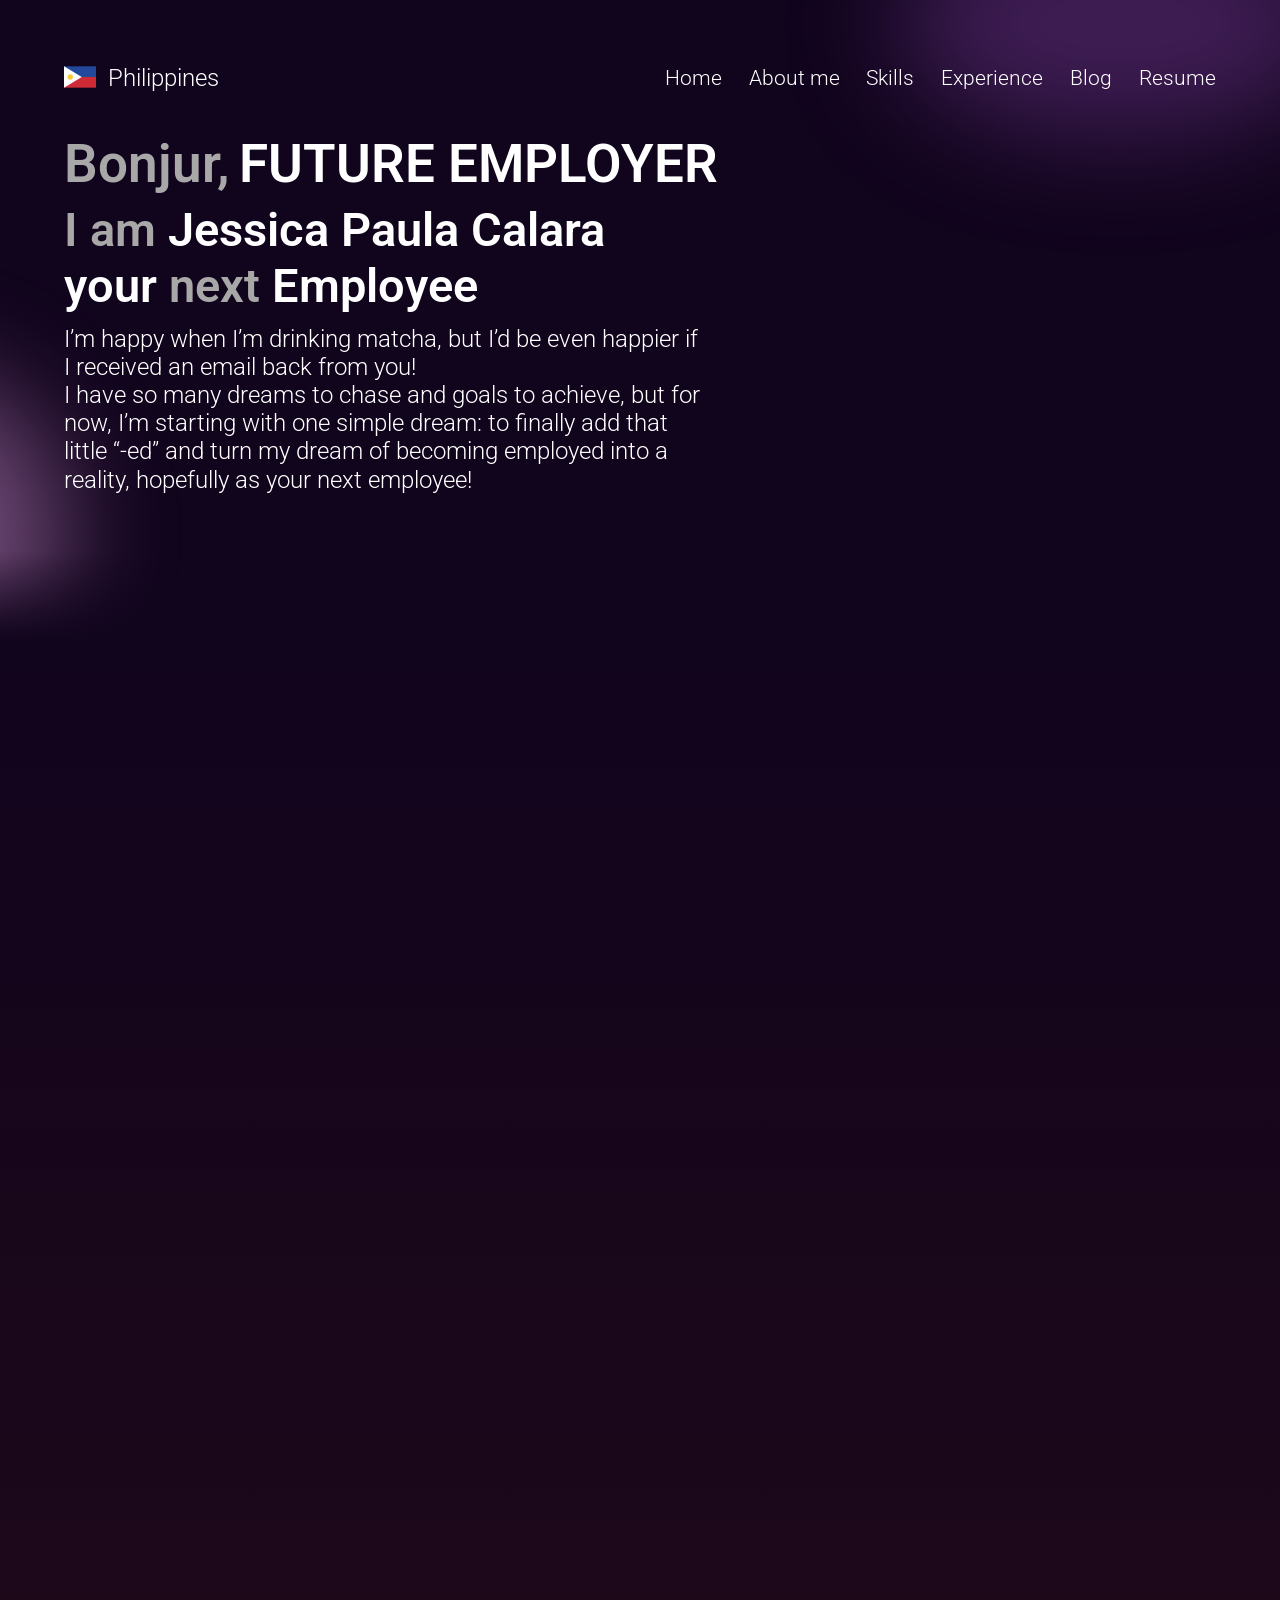
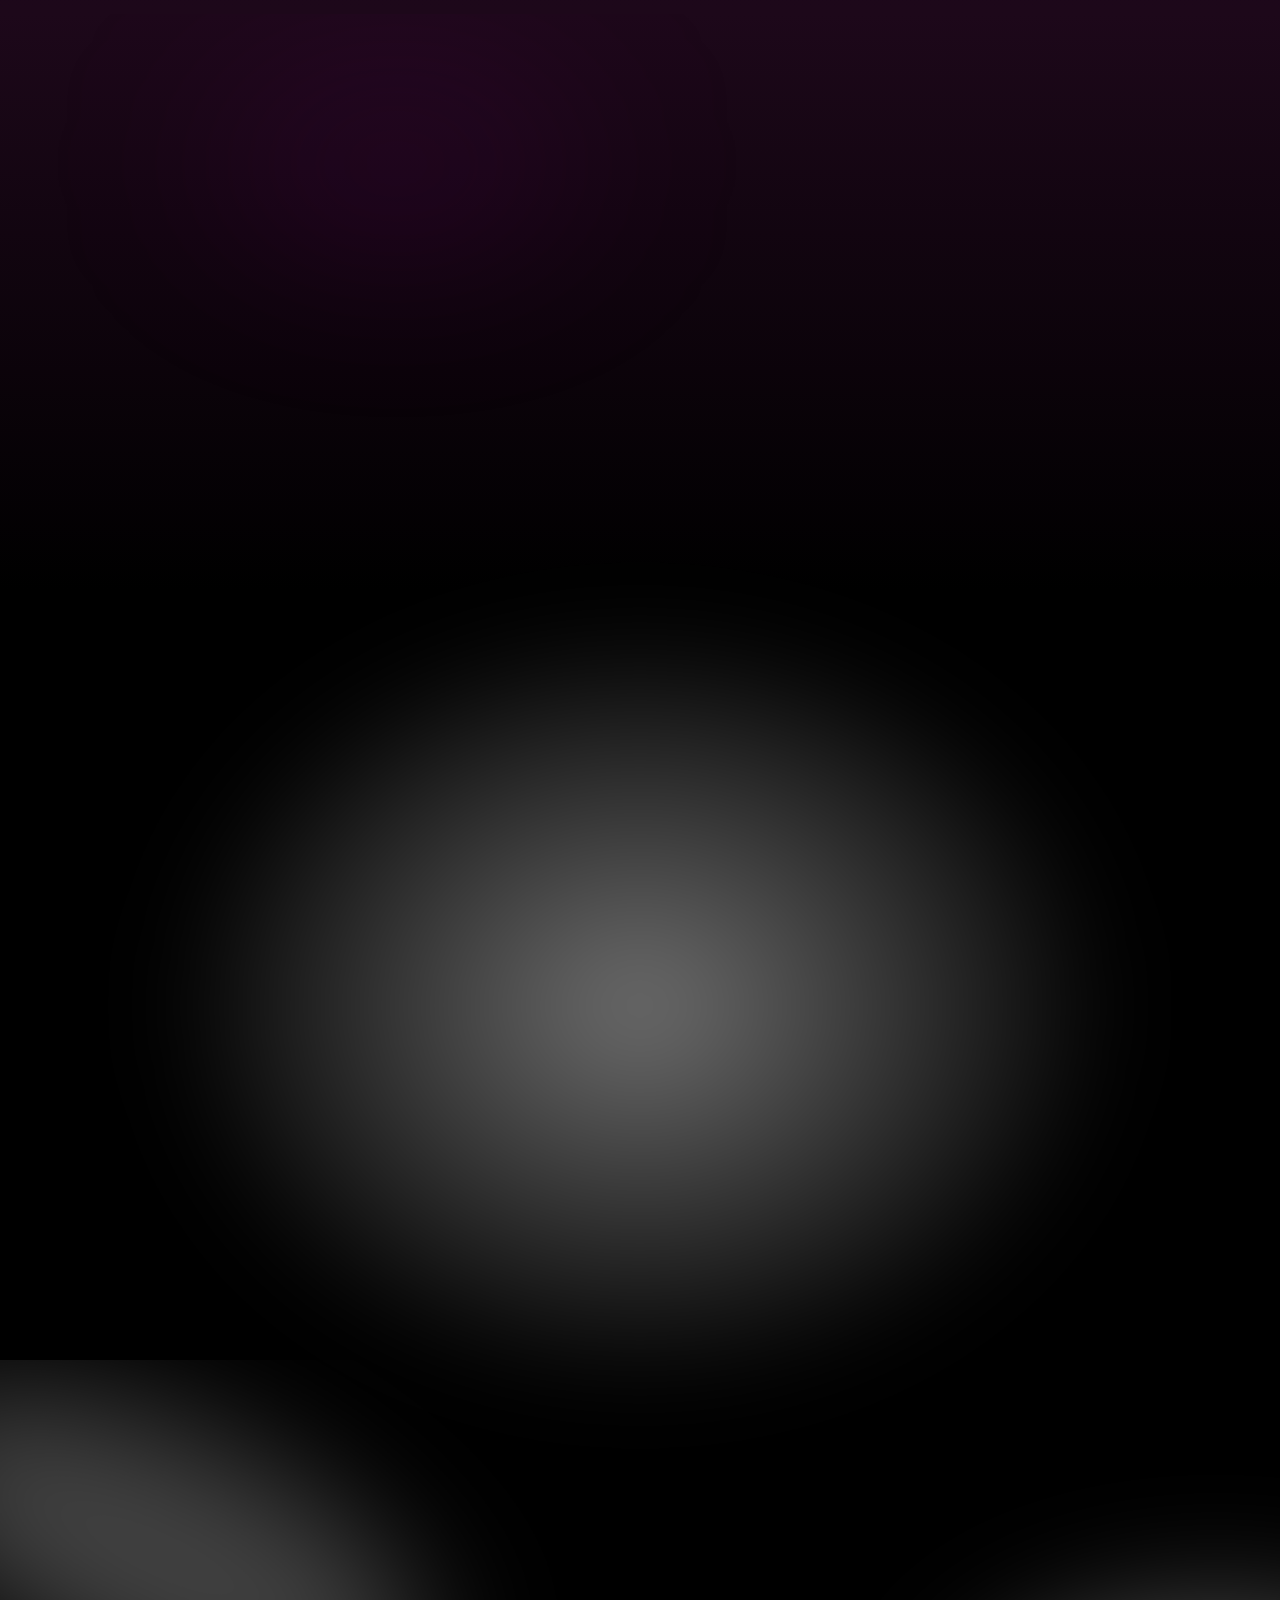
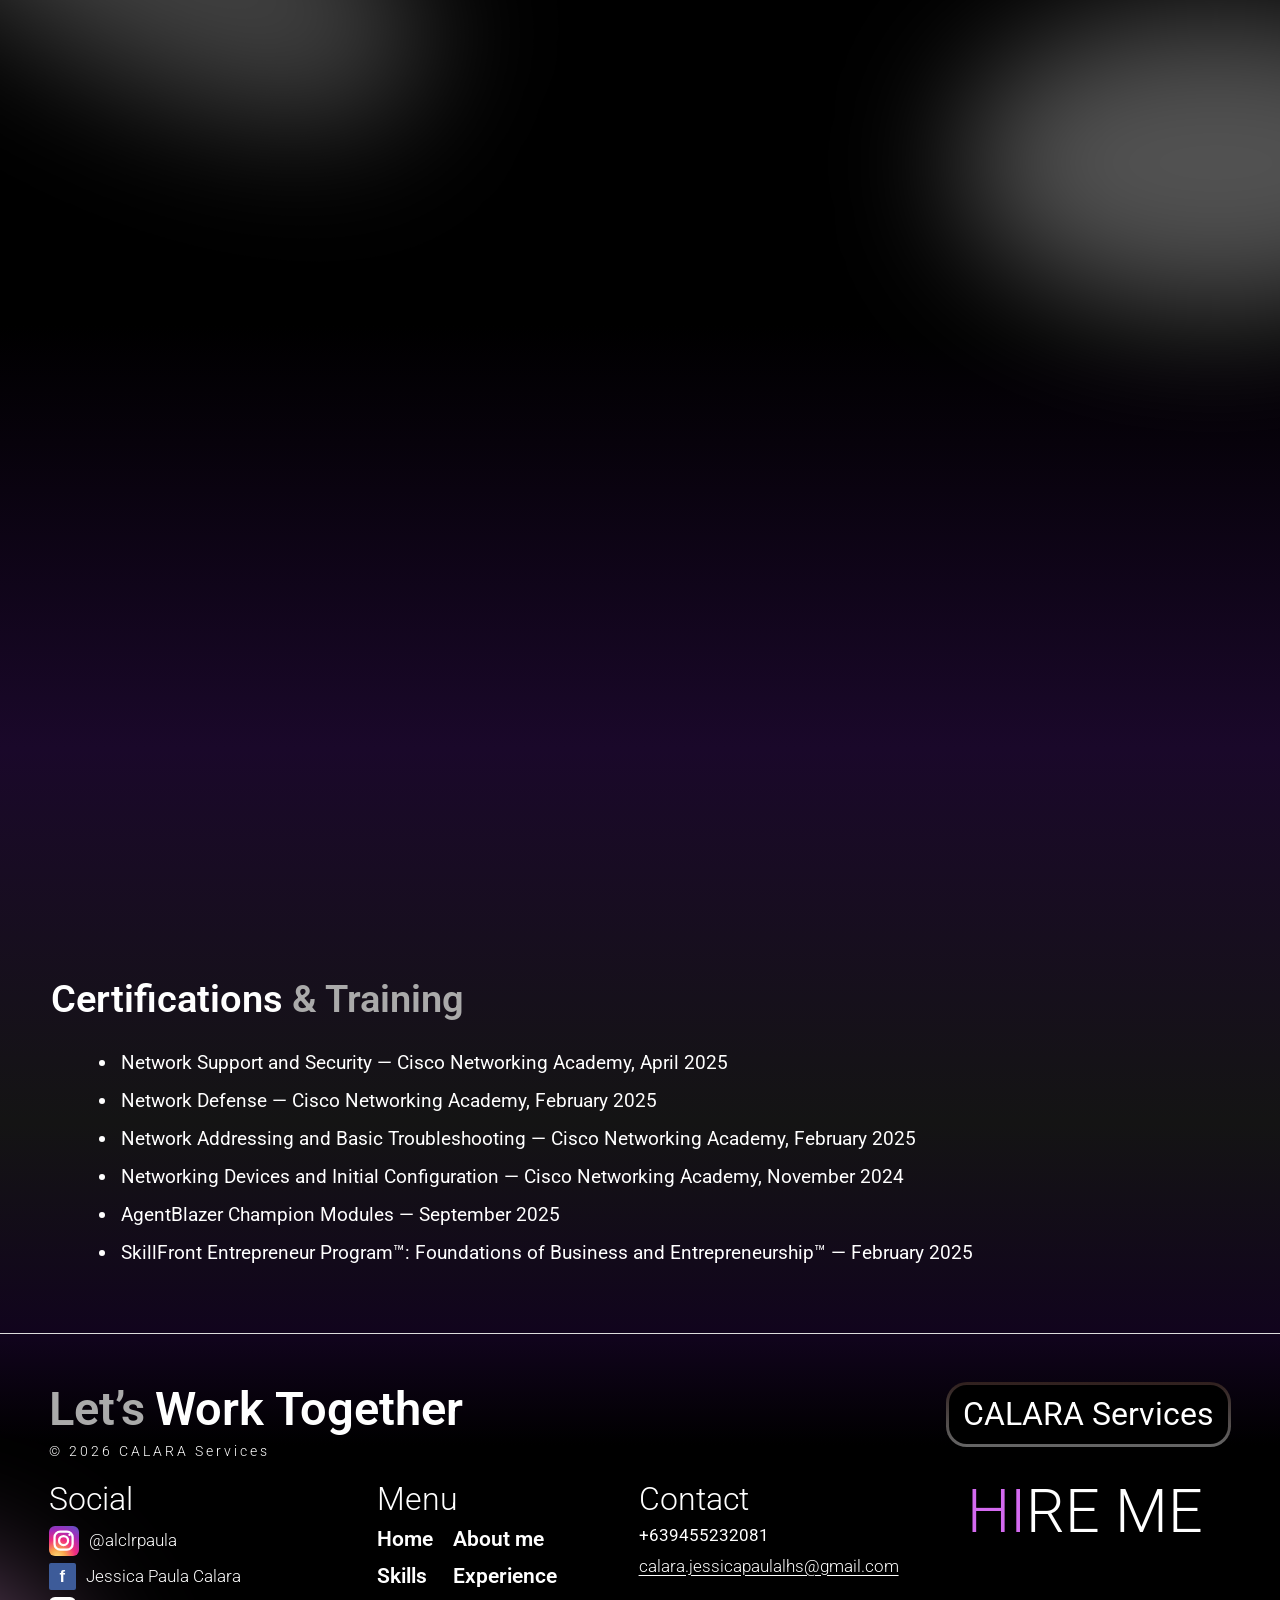
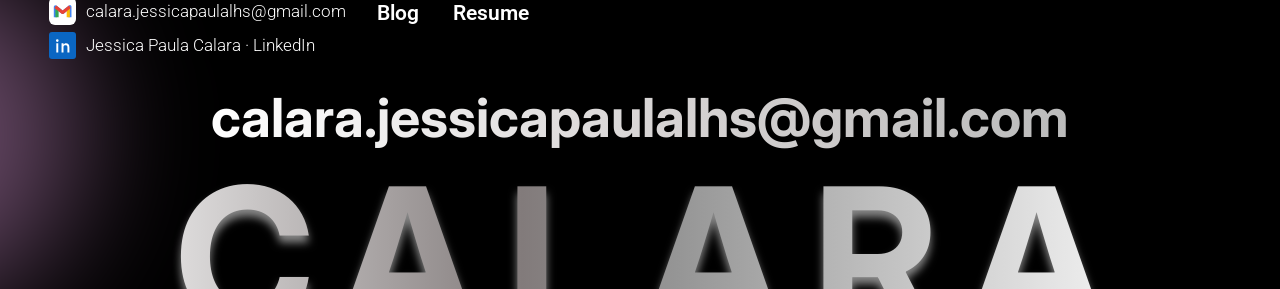
<file: index.html>
<!DOCTYPE html>
<html lang="en">
<head>
    <meta charset="UTF-8">
    <meta name="viewport" content="width=device-width, initial-scale=1.0">

    <title>Jessica Paula Calara | BSIT Intern — Web & Mobile Development</title>

    <link rel="preconnect" href="https://fonts.googleapis.com">
    <link rel="preconnect" href="https://fonts.gstatic.com" crossorigin>
    <link href="https://fonts.googleapis.com/css2?family=Inter:wght@400;500;600;700;800&family=Bricolage+Grotesque:opsz,wght@12..96,500;12..96,600;12..96,700;12..96,800&display=swap" rel="stylesheet">

    <link rel="stylesheet" href="css/style.css?v=9ab70e8b82">
    <link href="https://fonts.googleapis.com/css2?family=Roboto:wght@300;400;600&display=swap" rel="stylesheet">
    <link rel="stylesheet" href="css/hero.css?v=0285666ef4">
    <link rel="stylesheet" href="css/portfolio.css?v=6e8d6e0239">
    <link rel="stylesheet" href="css/profile.css?v=50d71e304e">
    <link rel="stylesheet" href="css/footer.css?v=8a48e6c838">
    <link rel="stylesheet" href="css/motion.css?v=a6cee62c52">
    <link rel="stylesheet" href="css/responsive.css?v=35fb7ee465">
</head>

<body>

    <div class="landing-intro">
        <div class="landing-glow landing-glow-top" aria-hidden="true"></div>
        <div class="landing-glow landing-glow-left" aria-hidden="true"></div>
        <header class="design-navbar">
            <a class="portfolio-location" href="#home" aria-label="Philippines, home"><svg viewBox="0 0 36 24" width="32" height="22" aria-hidden="true"><path fill="#22499b" d="M0 0h36v12H0z"/><path fill="#ce2b37" d="M0 12h36v12H0z"/><path fill="#fff" d="m0 0 20 12L0 24z"/><circle cx="7" cy="12" r="3" fill="#f6cb36"/></svg> Philippines</a>
            <nav class="design-nav" aria-label="Main navigation">
                <a href="#home" aria-current="page">Home</a>
                <a href="#about">About me</a>
                <a href="#skills">Skills</a>
                <a href="#experience">Experience</a><a href="blog.html">Blog</a>
                <a href="https://drive.google.com/file/d/1rs4JL_gHQ7RV9ABa3PXU0Vm5fSpZX4UV/view?usp=sharing" target="_blank" rel="noopener noreferrer">Resume</a>
            </nav>
        </header>
        <section class="design-hero" id="home" aria-labelledby="hero-title">
            <div class="design-hero-copy">
                <h1 id="hero-title" aria-label="Bonjur, future employer. Bonjur, hiring team."><span class="hero-greeting" aria-hidden="true"><span class="hero-fixed-greeting">Bonjur,</span> <span class="hero-word-window"><span class="hero-word-reel"><span>FUTURE EMPLOYER</span><span>HIRING TEAM</span><span>FUTURE EMPLOYER</span></span></span></span></h1>
                <h2><span class="hero-intro-muted">I am</span> Jessica Paula Calara<br>your <span class="hero-intro-muted">next</span> Employee</h2>
                <p>I’m happy when I’m drinking matcha, but I’d be even happier if I received an email back from you!<br>I have so many dreams to chase and goals to achieve, but for now, I’m starting with one simple dream: to finally add that little “-ed” and turn my dream of becoming employed into a reality, hopefully as your next employee!</p>
                <div class="design-hero-actions">
                    <a class="design-project-button" href="#projects">See Projects</a>
                    <a class="design-resume-button" href="https://drive.google.com/file/d/1rs4JL_gHQ7RV9ABa3PXU0Vm5fSpZX4UV/view?usp=sharing" target="_blank" rel="noopener noreferrer">View Resume</a>
                </div>
            </div>
            <div class="design-portrait">
                <div class="landing-glow landing-glow-portrait" aria-hidden="true"></div>
                <img src="assets/paula-portrait.jpeg" alt="Jessica Paula Calara smiling in a white Filipiniana dress" width="1364" height="2048" fetchpriority="high">
            </div>
        </section>
    </div>
    <main>
        <section class="featured-design" id="projects" aria-labelledby="featured-title">
            <header class="featured-heading">
                <h2 id="featured-title">FEATURED <span>PROJECTS</span></h2>
                <p>These are some of my academic projects, mostly created under tight deadlines. However, my portfolio reflects my creativity, modern design approach, and full potential.</p>
            </header>
            <div class="featured-design-grid">
                <div class="featured-column">
                    <a class="featured-frame featured-slot-1" href="https://www.figma.com/proto/81elwNOhTBLdkJNuZEHL3S/STRAY-PETS-AND-LIVESTOCK-MANAGEMENT-SYSTEM--A-WEB-BASED-PLATFORM-FOR-ADOPTION--DONATION-TRACKING--AN?node-id=1021-24548&amp;t=w2MOkVEGq0imrASw-1&amp;scaling=scale-down-width&amp;content-scaling=fixed&amp;page-id=0%3A1&amp;starting-point-node-id=371%3A241" target="_blank" rel="noopener noreferrer" aria-label="View CityVet animal management website"><img class="featured-image" src="assets/featured-cityvet.png" alt="CityVet animal management website" loading="lazy"><span class="featured-arrow" aria-hidden="true"><svg viewBox="0 0 64 64" fill="none" focusable="false"><path d="M12 52 51 13M36 13h15v15" stroke="currentColor" stroke-width="3" stroke-linecap="square" stroke-linejoin="miter"/></svg></span></a>
                    <a class="featured-frame featured-slot-3" href="https://www.figma.com/proto/Xp9QXLQ87IMKG5vo7sFWJ5/Website-Pawfect?node-id=1-212&amp;t=Ow6aqWI6tLs2dfnI-1&amp;scaling=scale-down-width&amp;content-scaling=fixed&amp;page-id=0%3A1&amp;starting-point-node-id=1%3A212" target="_blank" rel="noopener noreferrer" aria-label="View Pawfect Haven mobile pet services website"><img class="featured-image" src="assets/featured-pawfect-haven.png" alt="Pawfect Haven mobile pet services website" loading="lazy"><span class="featured-arrow" aria-hidden="true"><svg viewBox="0 0 64 64" fill="none" focusable="false"><path d="M12 52 51 13M36 13h15v15" stroke="currentColor" stroke-width="3" stroke-linecap="square" stroke-linejoin="miter"/></svg></span></a>
                </div>
                <div class="featured-column">
                    <a class="featured-frame featured-slot-2" href="https://www.figma.com/proto/fFmiZiMlPbv2KHl80zYINa/HOT-WHEELS?node-id=1-2&amp;starting-point-node-id=1%3A2&amp;scaling=scale-down-width&amp;content-scaling=fixed&amp;t=3rpewKceqfw8Fus6-1" target="_blank" rel="noopener noreferrer" aria-label="View Hot Wheels website"><img class="featured-image" src="assets/featured-hot-wheels.png" alt="Hot Wheels website" loading="lazy"><span class="featured-arrow" aria-hidden="true"><svg viewBox="0 0 64 64" fill="none" focusable="false"><path d="M12 52 51 13M36 13h15v15" stroke="currentColor" stroke-width="3" stroke-linecap="square" stroke-linejoin="miter"/></svg></span></a>
                    <a class="featured-frame featured-slot-4" href="https://www.figma.com/design/AxWCQIAtQM3r9h6SmEzN2Y/Black-Street-Coffee-shop?node-id=165-769&amp;t=OcbB5vLwiufE1VoT-1" target="_blank" rel="noopener noreferrer" aria-label="View Black Street Cafe website"><img class="featured-image" src="assets/featured-black-street.png" alt="Black Street Cafe website" loading="lazy"><span class="featured-arrow" aria-hidden="true"><svg viewBox="0 0 64 64" fill="none" focusable="false"><path d="M12 52 51 13M36 13h15v15" stroke="currentColor" stroke-width="3" stroke-linecap="square" stroke-linejoin="miter"/></svg></span></a>
                </div>
            </div>
        </section>
        <div class="portfolio-profile-background">
        <section class="portfolio-design" aria-labelledby="portfolio-title">
            <header class="portfolio-design-heading">
                <h2 id="portfolio-title">MY PORTFOLIO</h2>
                <p>Below are some of my projects and activities during my college years, showcasing my skills in UI/UX design and system development. I've also developed other systems that haven't been deployed yet. Feel free to explore my work and creativity!</p>
            </header>
            <div class="portfolio-row">
                <h3 id="website-title">Website View</h3>
                <div class="portfolio-track" tabindex="0" role="region" aria-labelledby="website-title" aria-label="Website View projects">
                    <a class="portfolio-tile" href="assets/web-paula-dental.png" target="_blank" rel="noopener noreferrer"><img class="portfolio-image" src="assets/web-paula-dental.png" alt="Paula Dental Care website preview" width="254" height="206" loading="lazy" draggable="false"><span class="portfolio-caption">Paula Dental Care</span></a>
                    <a class="portfolio-tile" href="https://www.figma.com/proto/Xp9QXLQ87IMKG5vo7sFWJ5/Website-Pawfect?node-id=1-212&amp;t=Ow6aqWI6tLs2dfnI-1&amp;scaling=scale-down-width&amp;content-scaling=fixed&amp;page-id=0%3A1&amp;starting-point-node-id=1%3A212" target="_blank" rel="noopener noreferrer"><img class="portfolio-image" src="assets/web-pawfect-haven.png" alt="Pawfect Haven website preview" width="254" height="206" loading="lazy" draggable="false"><span class="portfolio-caption">Pawfect Haven</span></a>
                    <a class="portfolio-tile" href="https://www.figma.com/proto/fFmiZiMlPbv2KHl80zYINa/HOT-WHEELS?node-id=1-2&amp;starting-point-node-id=1%3A2&amp;scaling=scale-down-width&amp;content-scaling=fixed&amp;t=3rpewKceqfw8Fus6-1" target="_blank" rel="noopener noreferrer"><img class="portfolio-image" src="assets/web-hot-wheels.png" alt="Hot Wheels website preview" width="254" height="206" loading="lazy" draggable="false"><span class="portfolio-caption">Hot Wheels</span></a>
                    <a class="portfolio-tile" href="https://www.figma.com/proto/utfKb3OcqZiE7Q1DrbEqT4/Untitled?node-id=2-46&amp;t=lNlt4BPExKhlneKA-1&amp;scaling=min-zoom&amp;content-scaling=fixed&amp;page-id=0%3A1" target="_blank" rel="noopener noreferrer"><img class="portfolio-image" src="assets/web-roofing.png" alt="Roofing Company website preview" width="254" height="206" loading="lazy" draggable="false"><span class="portfolio-caption">Roofing Company</span></a>
                    <a class="portfolio-tile" href="https://www.figma.com/design/AxWCQIAtQM3r9h6SmEzN2Y/Black-Street-Coffee-shop?node-id=165-769&amp;t=OcbB5vLwiufE1VoT-1" target="_blank" rel="noopener noreferrer"><img class="portfolio-image" src="assets/web-coffee.png" alt="Black Street Coffee Shop website preview" width="254" height="206" loading="lazy" draggable="false"><span class="portfolio-caption">Black Street Coffee Shop</span></a>
                    <a class="portfolio-tile" href="https://www.figma.com/proto/81elwNOhTBLdkJNuZEHL3S/STRAY-PETS-AND-LIVESTOCK-MANAGEMENT-SYSTEM--A-WEB-BASED-PLATFORM-FOR-ADOPTION--DONATION-TRACKING--AN?node-id=1021-24548&amp;t=w2MOkVEGq0imrASw-1&amp;scaling=scale-down-width&amp;content-scaling=fixed&amp;page-id=0%3A1&amp;starting-point-node-id=371%3A241" target="_blank" rel="noopener noreferrer"><img class="portfolio-image" src="assets/web-stray-animals.png" alt="Stray Animals website preview" width="254" height="206" loading="lazy" draggable="false"><span class="portfolio-caption">Stray Animals</span></a>
                </div>
            </div>

        </section>


        </div>
        <div class="profile-experience-background">
        <section class="profile-design" id="about" aria-labelledby="profile-title">
            <header class="profile-heading">
                <h2 id="profile-title">JESSICA CALARA, <span>Web Developer</span></h2>
                <p>Offering web and system development, UI/UX design, and quality assurance services, with more to come as I continue to grow and improve my skills.</p>
            </header>
            <div class="profile-design-grid">
                <aside class="profile-contact-card" aria-label="Paula's contact details">
                    <img src="assets/paula-portrait.jpeg" alt="Jessica Paula Calara" width="1364" height="2048" loading="lazy">
                    <div class="profile-contact-line"><span class="social-mark instagram-mark" aria-hidden="true"><svg viewBox="0 0 24 24" fill="none" aria-hidden="true" focusable="false"><rect x="4" y="4" width="16" height="16" rx="5" stroke="white" stroke-width="2"/><circle cx="12" cy="12" r="4" stroke="white" stroke-width="2"/><circle cx="17.3" cy="6.9" r="1.1" fill="white"/></svg></span><span>@alclrpaula</span></div>
                    <div class="profile-contact-line"><span class="social-mark facebook-mark" aria-hidden="true">f</span><span>Jessica Paula Calara</span></div>
                    <a class="profile-contact-line" href="mailto:calara.jessicapaulalhs@gmail.com"><span class="social-mark mail-mark" aria-hidden="true"><svg viewBox="0 0 24 24" fill="none" aria-hidden="true" focusable="false"><path d="M3 19V6l9 7 9-7v13" stroke="#4285f4" stroke-width="4" stroke-linejoin="round"/><path d="M3 19V6l4 3v10" fill="#34a853"/><path d="M17 19V9l4-3v13" fill="#fbbc04"/><path d="m3 6 9 7 9-7" stroke="#ea4335" stroke-width="4" stroke-linejoin="round"/></svg></span><span>calara.jessicapaulalhs@gmail.com</span></a>
                    <a class="profile-contact-line" href="https://www.linkedin.com/in/jessica-paula-calara-50a306341/" target="_blank" rel="noopener noreferrer"><span class="social-mark linkedin-mark" aria-hidden="true"><svg viewBox="0 0 24 24" fill="currentColor" focusable="false"><path d="M5 8H2v14h3V8ZM3.5 2a2 2 0 1 0 0 4 2 2 0 0 0 0-4ZM22 14c0-4-2-6-5-6-2 0-3 1-4 2V8h-3v14h3v-8c0-2 1-3 3-3s3 1 3 3v8h3v-8Z"/></svg></span><span>Jessica Paula Calara · LinkedIn</span></a>
                </aside>
                <article class="profile-summary-card">
                    <h3>PROFESSIONAL SUMMARY</h3>
                    <p>A fourth-year Bachelor of Science in Information Technology student at <strong>Bulacan State University</strong>, specializing in <strong>Web and Mobile Development</strong>, with hands-on experience in web application development, system development, UI/UX design, requirements documentation, and quality assurance. Skilled in Java, Python, Django, JavaScript, HTML, CSS, React.js, MySQL, Firebase, and Supabase. Experienced in developing and testing CRUD-based systems, integrating APIs, creating responsive web interfaces, and translating system requirements into UI/UX designs, prototypes, and user flows. Familiar with the full software development lifecycle, from requirements gathering to testing and deployment. <strong>Currently open to internship opportunities and freelance projects</strong>, seeking to apply technical and creative skills, gain industry experience, and collaborate with clients and organizations on innovative digital solutions.</p>
                </article>
            </div>
        </section>
        <section class="technical-design" id="skills" aria-labelledby="technical-title">
            <div class="technical-grid">
                <header class="technical-heading"><h2 id="technical-title">Technical <span>Skills</span></h2><p>Offering web and system development, UI/UX design, and quality assurance services, with more to come as I continue to grow and improve my skills.</p></header>
                <div class="technical-pill technical-ai">Prompt Engineering, AI Workflow Automation</div>
                <article class="technical-pill technical-purple"><h3>Front end</h3><p>HTML, CSS, Responsive Web Design, XML</p></article>
                <article class="technical-pill technical-purple"><h3>Frameworks</h3><p>Django, React.js, Node.js</p></article>
                <article class="technical-pill technical-gray"><h3>Programming and Development</h3><p>Java, Python, JavaScript, Django</p></article>
                <article class="technical-pill technical-gray"><h3>Database and API</h3><p>MySQL, Firebase, Supabase, SQLite, PostgreSQL</p></article>
                <article class="technical-pill technical-purple"><h3>UI/UX Design</h3><p>Figma, Wireframing, Prototyping, User Flow Design</p></article>
                <article class="technical-pill technical-purple technical-qa"><h3>Quality Assurance</h3><p>Manual Testing, Functional Testing, Test Case Design, Bug Reporting</p></article>
            </div>
            <div class="productivity-design"><h2>Tools, <span>Productivity</span></h2><div class="productivity-tags">
                <span>Visual Studio</span>
                <span>Git, GitHub</span>
                <span>Android Studio</span>
                <span>MySQL Workbench</span>
                <span>Figma</span>
                <span>Chrome DevTools</span>
                <span>Microsoft Excel</span>
                <span>Microsoft tools</span>
            </div></div>
        </section>

        <section class="work-design" id="experience" aria-labelledby="work-title">
            <h2 id="work-title">Work <span>Experience</span></h2>
            <article class="work-entry">
                <h3>FREELANCE UI/UX DESIGN AND SYSTEM DEVELOPMENT — <span>2026</span></h3>
                <ul>
                    <li>Ranked 1st among multiple design entries submitted for the client's website project. Including landing page and admin page</li>
                    <li>Documented client requirements and translated them into UI/UX designs, interactive prototypes, and user flows for a mobile pet services business.</li>
                </ul>
            </article>
            <article class="work-entry">
                <h3>FREELANCE BASKETBALL STATISTICS &amp; CONTENT EDITOR — <span>2025–2026</span></h3>
                <ul><li>Managed and edited official league content, including game schedules, Player of the Game recognitions, championship results, and other league postings.</li></ul>
            </article>
            <div class="work-certifications">

                <h2>Certifications <span>&amp; Training</span></h2>

                <ul class="work-cert-list">
                    <li>Network Support and Security — Cisco Networking Academy, April 2025</li>
                    <li>Network Defense — Cisco Networking Academy, February 2025</li>
                    <li>Network Addressing and Basic Troubleshooting — Cisco Networking Academy, February 2025</li>
                    <li>Networking Devices and Initial Configuration — Cisco Networking Academy, November 2024</li>
                    <li>AgentBlazer Champion Modules — September 2025</li>
                    <li>SkillFront Entrepreneur Program™: Foundations of Business and Entrepreneurship™ — February 2025</li>
                </ul>

            </div>

        </section>


        </div>

    </main>


    <footer class="design-footer">
        <div class="design-footer-top">
            <div><h2 aria-label="Let’s Work Together. Let’s Grow Together."><span class="footer-fixed-greeting" aria-hidden="true">Let’s</span> <span class="footer-word-window" aria-hidden="true"><span class="footer-word-reel"><span>Work Together</span><span>Grow Together</span><span>Work Together</span></span></span></h2><p class="design-footer-copyright">© 2026 CALARA Services</p></div>
            <a href="#home" class="design-logo">CALARA Services</a>
        </div>
        <div class="design-footer-columns">
            <div class="design-footer-social"><h3>Social</h3>
                <p><span class="social-mark instagram-mark" aria-hidden="true"><svg viewBox="0 0 24 24" fill="none" aria-hidden="true" focusable="false"><rect x="4" y="4" width="16" height="16" rx="5" stroke="white" stroke-width="2"/><circle cx="12" cy="12" r="4" stroke="white" stroke-width="2"/><circle cx="17.3" cy="6.9" r="1.1" fill="white"/></svg></span> @alclrpaula</p>
                <a href="https://www.facebook.com/paangss/" target="_blank" rel="noopener noreferrer"><span class="social-mark facebook-mark" aria-hidden="true">f</span> Jessica Paula Calara</a>
                <a href="mailto:calara.jessicapaulalhs@gmail.com"><span class="social-mark mail-mark" aria-hidden="true"><svg viewBox="0 0 24 24" fill="none" aria-hidden="true" focusable="false"><path d="M3 19V6l9 7 9-7v13" stroke="#4285f4" stroke-width="4" stroke-linejoin="round"/><path d="M3 19V6l4 3v10" fill="#34a853"/><path d="M17 19V9l4-3v13" fill="#fbbc04"/><path d="m3 6 9 7 9-7" stroke="#ea4335" stroke-width="4" stroke-linejoin="round"/></svg></span> calara.jessicapaulalhs@gmail.com</a>
                <a href="https://www.linkedin.com/in/jessica-paula-calara-50a306341/" target="_blank" rel="noopener noreferrer"><span class="social-mark linkedin-mark" aria-hidden="true"><svg viewBox="0 0 24 24" fill="currentColor" focusable="false"><path d="M5 8H2v14h3V8ZM3.5 2a2 2 0 1 0 0 4 2 2 0 0 0 0-4ZM22 14c0-4-2-6-5-6-2 0-3 1-4 2V8h-3v14h3v-8c0-2 1-3 3-3s3 1 3 3v8h3v-8Z"/></svg></span> Jessica Paula Calara · LinkedIn</a>
            </div>
            <nav aria-label="Footer navigation"><h3>Menu</h3><div class="design-footer-menu">
                <a href="#home">Home</a><a href="#about">About me</a><a href="#skills">Skills</a><a href="#experience">Experience</a><a href="blog.html">Blog</a><a href="https://drive.google.com/file/d/1rs4JL_gHQ7RV9ABa3PXU0Vm5fSpZX4UV/view?usp=sharing" target="_blank" rel="noopener noreferrer">Resume</a>
            </div></nav>
            <div class="design-footer-contact"><h3>Contact</h3><a href="tel:+639455232081">+639455232081</a><a href="mailto:calara.jessicapaulalhs@gmail.com">calara.jessicapaulalhs@gmail.com</a></div>
            <a class="design-footer-hire" href="mailto:calara.jessicapaulalhs@gmail.com"><span>HI</span>RE ME</a>
        </div>
        <a class="design-footer-large-email" href="mailto:calara.jessicapaulalhs@gmail.com">calara.jessicapaulalhs@gmail.com</a>
        <div class="design-footer-wordmark" aria-hidden="true">CALARA</div>
    </footer>

    <script src="js/script.js?v=20261030-replay"></script>

</body>
</html>
</file>
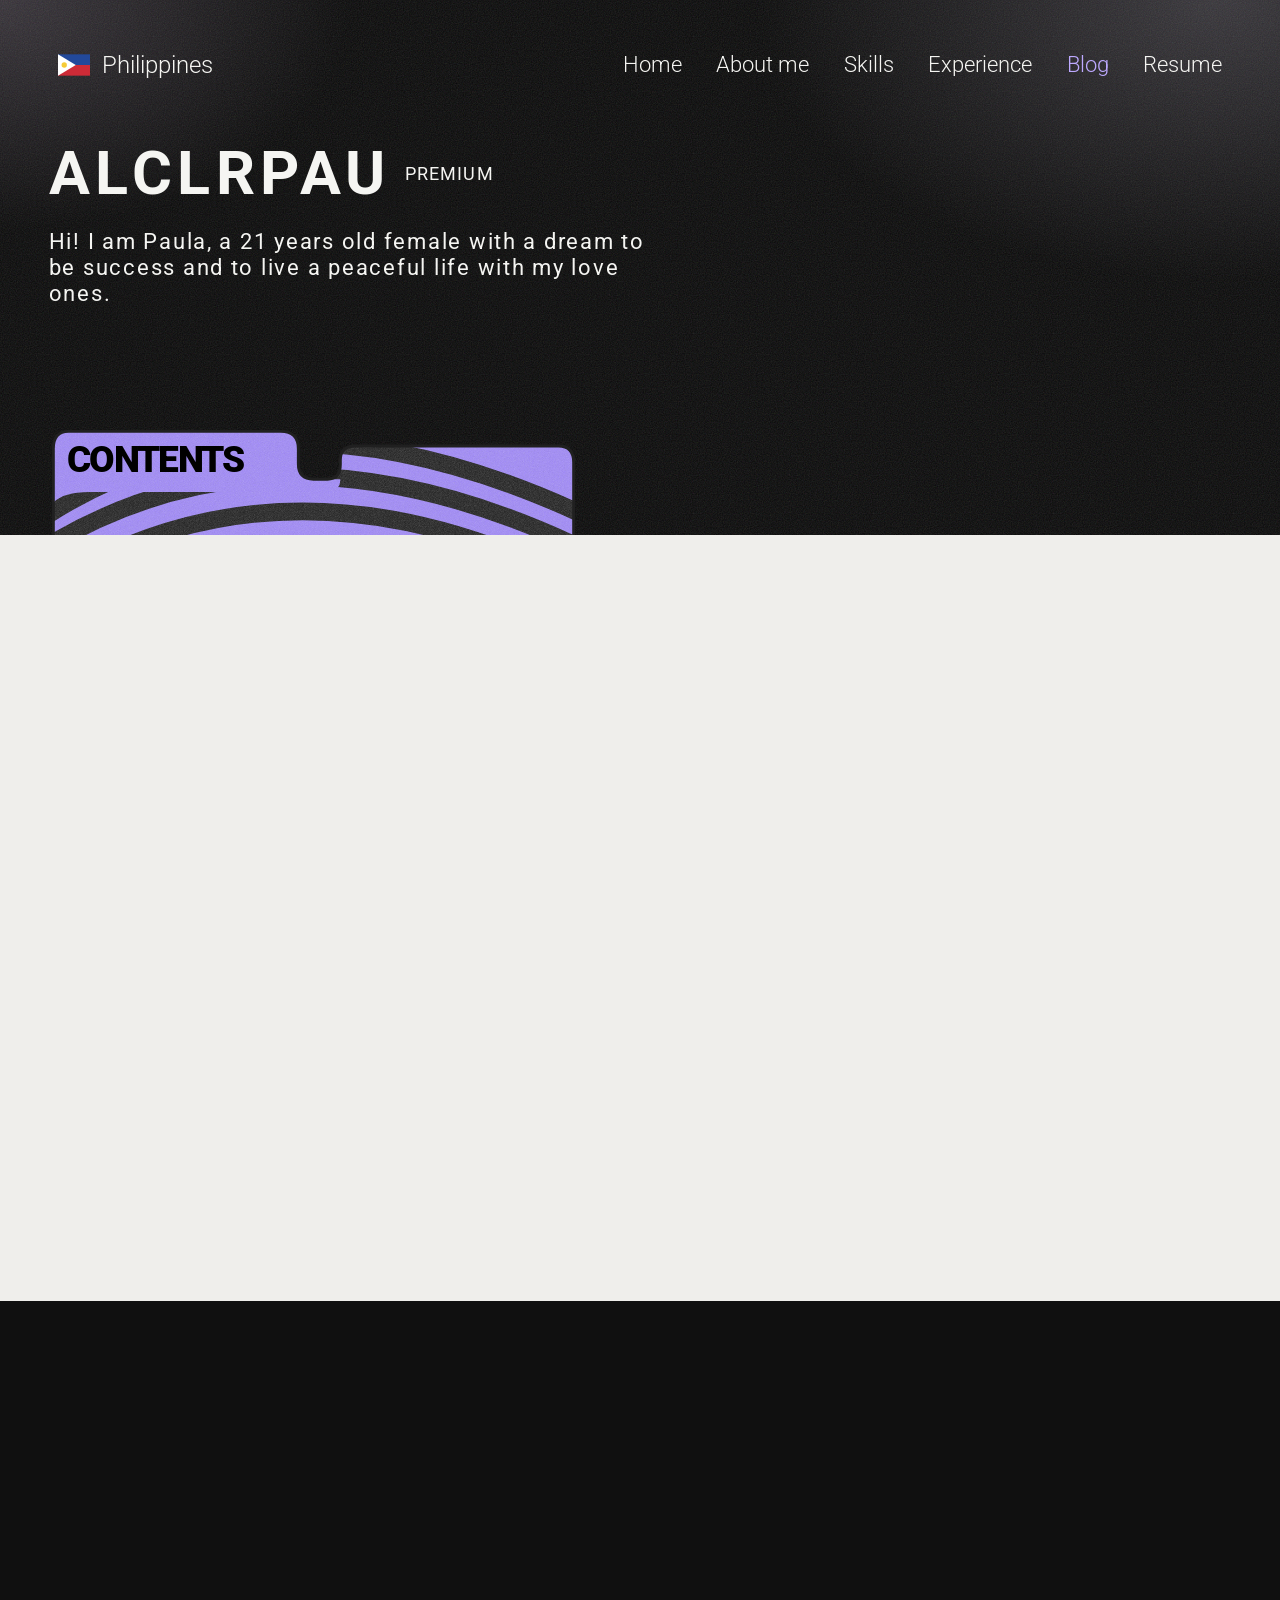
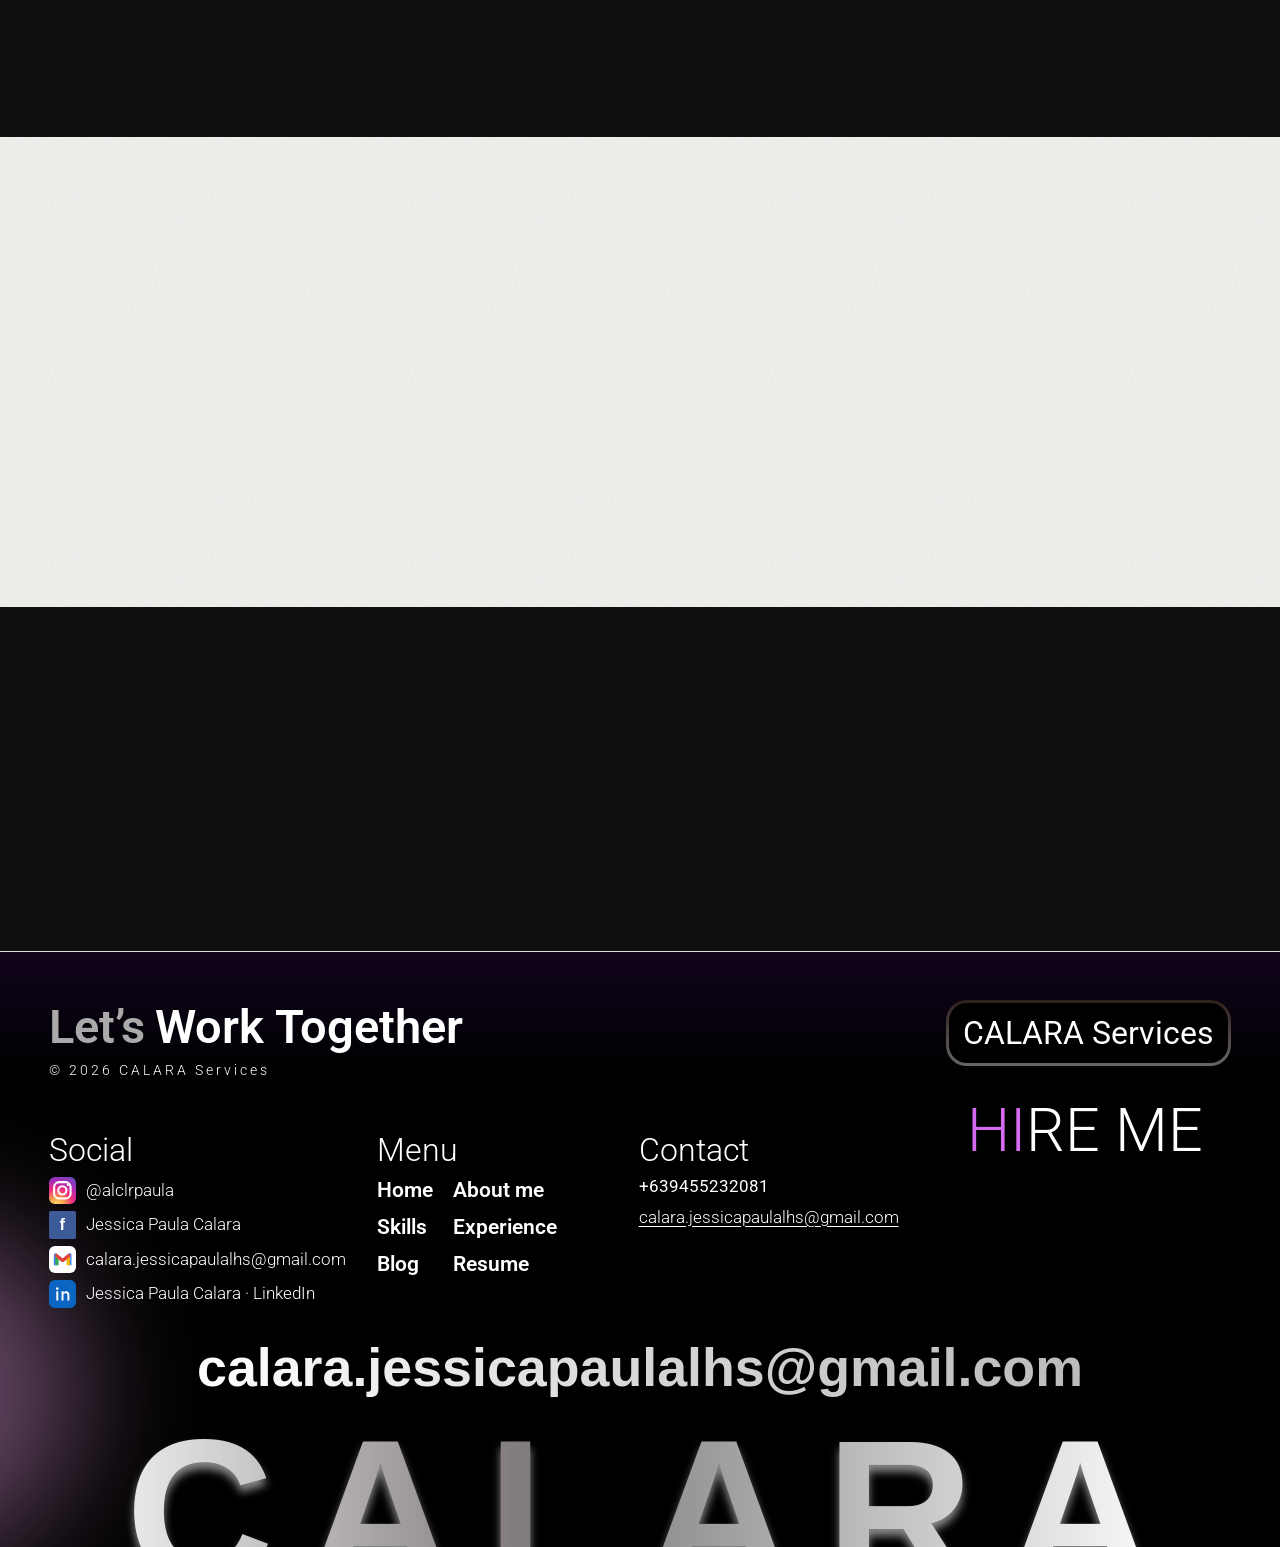
<file: blog.html>
<!DOCTYPE html>
<html lang="en">
<head>
<meta charset="UTF-8">
<meta name="viewport" content="width=device-width, initial-scale=1.0">
<title>Blog | Jessica Paula Calara</title>
<link rel="preconnect" href="https://fonts.googleapis.com">
<link rel="preconnect" href="https://fonts.gstatic.com" crossorigin>
<link href="https://fonts.googleapis.com/css2?family=Roboto:wght@300;400;600;700;900&display=swap" rel="stylesheet">
<link rel="stylesheet" href="css/hero.css?v=0285666ef4">
<link rel="stylesheet" href="css/footer.css?v=8a48e6c838">
<link rel="stylesheet" href="css/blog.css?v=041b268062">
</head>
<body>
<header class="blog-nav">
<a class="blog-location" href="index.html"><svg viewBox="0 0 36 24" width="32" height="22" aria-hidden="true"><path fill="#22499b" d="M0 0h36v12H0z"/><path fill="#ce2b37" d="M0 12h36v12H0z"/><path fill="#fff" d="m0 0 20 12L0 24z"/><circle cx="7" cy="12" r="3" fill="#f6cb36"/></svg> Philippines</a>
<nav aria-label="Main navigation"><a href="index.html">Home</a><a href="index.html#about">About me</a><a href="index.html#skills">Skills</a><a href="index.html#experience">Experience</a><a href="blog.html" aria-current="page">Blog</a><a href="https://drive.google.com/file/d/1rs4JL_gHQ7RV9ABa3PXU0Vm5fSpZX4UV/view?usp=sharing" target="_blank" rel="noopener noreferrer">Resume</a></nav>
</header>
<main>
<section class="blog-intro" aria-labelledby="blog-title">
<div class="intro-copy">
<h1 id="blog-title">ALCLRPAU <span>PREMIUM</span></h1>
<p class="intro-lead">Hi! I am Paula, a 21 years old female with a dream to be success and to live a peaceful life with my love ones.</p>
<p>Here’s a little glimpse of my life beyond academics, deadlines, and the keyboard! Feel free to scroll, get to know me better, and maybe send me an email too. Hehe! ♡</p>
<details class="contents-folder" id="contents">
<summary aria-label="Open or close blog contents"><span class="folder-title">CONTENTS</span></summary>
<nav aria-label="Blog contents"><a href="#college">My College Days</a><a href="#beyond">Life Beyond the Keyboard</a><a href="#music">Music &amp; Hobbies</a><a href="#beauty">My Creative Side</a><a href="#next-chapter">My Next Chapter</a></nav>

</details>
</div>
<div class="intro-portrait photo-stack" role="group" aria-label="Paula’s photos. Select a photo to bring it to the front."><button type="button" class="photo-stack-card" data-position="0" aria-label="Show photo 1" aria-pressed="true"><img src="assets/blog-header.jpg" alt="Paula, photo 1" fetchpriority="high"></button><button type="button" class="photo-stack-card" data-position="1" aria-label="Show photo 2" aria-pressed="false"><img src="assets/blog-header-2.jpg" alt="Paula, photo 2" loading="lazy"></button><button type="button" class="photo-stack-card" data-position="2" aria-label="Show photo 3" aria-pressed="false"><img src="assets/blog-header-3.jpeg" alt="Paula, photo 3" loading="lazy"></button><button type="button" class="photo-stack-card" data-position="3" aria-label="Show photo 4" aria-pressed="false"><img src="assets/blog-header-4.jpeg" alt="Paula, photo 4" loading="lazy"></button></div>
</section>
<section class="college-section" id="college" aria-labelledby="college-title">
<header class="college-banner"><h2 id="college-title">MY COLLEGE <span>DAYS</span></h2></header>
<div class="college-collage" aria-label="College memories, photos coming soon">
<div class="collage-column">
<div class="photo-placeholder college-photo college-photo-1" data-photo="college-01"><img src="assets/blog-college-01.jpg" alt="College memory 1" loading="lazy"></div>
<div class="photo-placeholder college-photo college-photo-2" data-photo="college-02"><img src="assets/blog-college-02.jpeg" alt="College memory 2" loading="lazy"></div>
<div class="photo-placeholder college-photo college-photo-3" data-photo="college-03"><img src="assets/blog-college-03.jpeg" alt="College memory 3" loading="lazy"></div>
</div>
<div class="collage-column">
<div class="photo-placeholder college-photo college-photo-4" data-photo="college-04"><img src="assets/blog-college-04.jpeg" alt="College memory 4" loading="lazy"></div>
<div class="photo-placeholder college-photo college-photo-5" data-photo="college-05"><img src="assets/blog-college-05.jpeg" alt="College memory 5" loading="lazy"></div>
<div class="photo-placeholder college-photo college-photo-6" data-photo="college-06"><img src="assets/blog-college-06.jpeg" alt="College memory 6" loading="lazy"></div>
</div>
<div class="collage-column">
<div class="photo-placeholder college-photo college-photo-7" data-photo="college-07"><img src="assets/blog-college-07.jpeg" alt="College memory 7" loading="lazy"></div>
<div class="photo-placeholder college-photo college-photo-8" data-photo="college-08"><img src="assets/blog-college-08.jpeg" alt="College memory 8" loading="lazy"></div>
<div class="photo-placeholder college-photo college-photo-9" data-photo="college-09"><img src="assets/blog-college-09.jpeg" alt="College memory 9" loading="lazy"></div>
</div>
</div>
<div class="college-outro"><p>These will soon be replaced with new memories from my future company, work experiences, and professional journey. But for now, here’s a glimpse of my four years in college!</p><p class="college-repeat" aria-hidden="true">MY COLLEGE <span>DAYS</span></p></div>
</section>
<section class="beyond-section" id="beyond" aria-labelledby="beyond-title">
<header class="beyond-heading">
<h2 id="beyond-title">LIFE BEYOND <span>THE KEYBOARD</span></h2>
</header>
<div class="music-band">
<div class="photo-placeholder hobbies-portrait" data-photo="hobbies-portrait"><img src="assets/blog-life-portrait.jpeg" alt="Paula beyond the keyboard" loading="lazy"></div>
<p>There's more to me than just coding, debugging, and staring at my laptop all day! I'm just a simple girl who loves running, riding motorcycles, singing, and playing musical instruments like drums, bass, piano, and guitar.</p>
</div>
<div class="hobbies-story" id="music">
<p>My favorite song is "Sexy Lady" by MC Magic, and I enjoy listening to Spotify and podcasts. I also play Mobile Legends, although I'm still stuck in the lower ranks. HAHAHA!</p>
<div class="music-card"><div class="photo-placeholder album-placeholder" data-photo="music-cover"><img src="assets/blog-music.jpg" alt="Music cover" loading="lazy"></div><div class="sound-wave" aria-hidden="true"><i style="--bar-height:25%"></i><i style="--bar-height:50%"></i><i style="--bar-height:85%"></i><i style="--bar-height:44%"></i><i style="--bar-height:24%"></i><i style="--bar-height:54%"></i><i style="--bar-height:76%"></i><i style="--bar-height:32%"></i><i style="--bar-height:91%"></i><i style="--bar-height:62%"></i><i style="--bar-height:100%"></i><i style="--bar-height:72%"></i><i style="--bar-height:50%"></i><i style="--bar-height:83%"></i><i style="--bar-height:40%"></i><i style="--bar-height:65%"></i><i style="--bar-height:29%"></i><i style="--bar-height:46%"></i><i style="--bar-height:70%"></i><i style="--bar-height:31%"></i></div></div>
</div>
<div class="creative-layout" id="beauty">
<div class="photo-placeholder nails-photo" data-photo="nail-business"><img src="assets/blog-nail-business.png" alt="Paula’s nail extension designs" loading="lazy"></div>
<p class="creative-story">Aside from being an IT girlie, I also have a girly side! I love doing makeup, getting creative with beauty, and making other girls feel pretty. I even started my own little nail business, offering nail extension services to my fellow girlies! Unfortunately, I’ve had to put appointments on hold since starting my fourth year of college because academics have been keeping me busy.</p>
<div class="photo-placeholder" data-photo="everyday-life"><img src="assets/blog-everyday.jpg" alt="Everyday life" loading="lazy"></div>
<div class="photo-placeholder" data-photo="selfie"><img src="assets/blog-nyelfie.jpeg" alt="Paula taking a selfie" loading="lazy"><span class="hobby-photo-label">NYELFIE</span></div>
<div class="photo-placeholder" data-photo="running"><img src="assets/blog-run.jpeg" alt="Running" loading="lazy"><span class="hobby-photo-label">RUN</span></div>
</div>
<div class="blog-closing" id="next-chapter"><p>But that’s just another side of me! I’m not just a girl who writes code. I’m also a girl with different passions, hobbies, dreams, and a little business of her own.</p><div class="closing-contact-layout"><h2><span class="closing-outline">NOW THAT YOU KNOW ME,</span><span class="closing-solid">HOW ABOUT HIRING ME?</span></h2><div class="closing-social" aria-label="Social and contact details">
                <p><span class="social-mark instagram-mark" aria-hidden="true"><svg viewBox="0 0 24 24" fill="none" aria-hidden="true" focusable="false"><rect x="4" y="4" width="16" height="16" rx="5" stroke="white" stroke-width="2"/><circle cx="12" cy="12" r="4" stroke="white" stroke-width="2"/><circle cx="17.3" cy="6.9" r="1.1" fill="white"/></svg></span> @alclrpaula</p>
                <a href="https://www.facebook.com/paangss/" target="_blank" rel="noopener noreferrer"><span class="social-mark facebook-mark" aria-hidden="true">f</span> Jessica Paula Calara</a>
                <a href="mailto:calara.jessicapaulalhs@gmail.com"><span class="social-mark mail-mark" aria-hidden="true"><svg viewBox="0 0 24 24" fill="none" aria-hidden="true" focusable="false"><path d="M3 19V6l9 7 9-7v13" stroke="#4285f4" stroke-width="4" stroke-linejoin="round"/><path d="M3 19V6l4 3v10" fill="#34a853"/><path d="M17 19V9l4-3v13" fill="#fbbc04"/><path d="m3 6 9 7 9-7" stroke="#ea4335" stroke-width="4" stroke-linejoin="round"/></svg></span> calara.jessicapaulalhs@gmail.com</a>
                <a href="https://www.linkedin.com/in/jessica-paula-calara-50a306341/" target="_blank" rel="noopener noreferrer"><span class="social-mark linkedin-mark" aria-hidden="true"><svg viewBox="0 0 24 24" fill="currentColor" focusable="false"><path d="M5 8H2v14h3V8ZM3.5 2a2 2 0 1 0 0 4 2 2 0 0 0 0-4ZM22 14c0-4-2-6-5-6-2 0-3 1-4 2V8h-3v14h3v-8c0-2 1-3 3-3s3 1 3 3v8h3v-8Z"/></svg></span> Jessica Paula Calara · LinkedIn</a>
            </div></div></div>
</section>
</main>
    <footer class="design-footer">
        <div class="design-footer-top">
            <div><h2 aria-label="Let’s Work Together. Let’s Grow Together."><span class="footer-fixed-greeting" aria-hidden="true">Let’s</span> <span class="footer-word-window" aria-hidden="true"><span class="footer-word-reel"><span>Work Together</span><span>Grow Together</span><span>Work Together</span></span></span></h2><p class="design-footer-copyright">© 2026 CALARA Services</p></div>
            <a href="index.html#home" class="design-logo">CALARA Services</a>
        </div>
        <div class="design-footer-columns">
            <div class="design-footer-social"><h3>Social</h3>
                <p><span class="social-mark instagram-mark" aria-hidden="true"><svg viewBox="0 0 24 24" fill="none" aria-hidden="true" focusable="false"><rect x="4" y="4" width="16" height="16" rx="5" stroke="white" stroke-width="2"/><circle cx="12" cy="12" r="4" stroke="white" stroke-width="2"/><circle cx="17.3" cy="6.9" r="1.1" fill="white"/></svg></span> @alclrpaula</p>
                <a href="https://www.facebook.com/paangss/" target="_blank" rel="noopener noreferrer"><span class="social-mark facebook-mark" aria-hidden="true">f</span> Jessica Paula Calara</a>
                <a href="mailto:calara.jessicapaulalhs@gmail.com"><span class="social-mark mail-mark" aria-hidden="true"><svg viewBox="0 0 24 24" fill="none" aria-hidden="true" focusable="false"><path d="M3 19V6l9 7 9-7v13" stroke="#4285f4" stroke-width="4" stroke-linejoin="round"/><path d="M3 19V6l4 3v10" fill="#34a853"/><path d="M17 19V9l4-3v13" fill="#fbbc04"/><path d="m3 6 9 7 9-7" stroke="#ea4335" stroke-width="4" stroke-linejoin="round"/></svg></span> calara.jessicapaulalhs@gmail.com</a>
                <a href="https://www.linkedin.com/in/jessica-paula-calara-50a306341/" target="_blank" rel="noopener noreferrer"><span class="social-mark linkedin-mark" aria-hidden="true"><svg viewBox="0 0 24 24" fill="currentColor" focusable="false"><path d="M5 8H2v14h3V8ZM3.5 2a2 2 0 1 0 0 4 2 2 0 0 0 0-4ZM22 14c0-4-2-6-5-6-2 0-3 1-4 2V8h-3v14h3v-8c0-2 1-3 3-3s3 1 3 3v8h3v-8Z"/></svg></span> Jessica Paula Calara · LinkedIn</a>
            </div>
            <nav aria-label="Footer navigation"><h3>Menu</h3><div class="design-footer-menu">
                <a href="index.html#home">Home</a><a href="index.html#about">About me</a><a href="index.html#skills">Skills</a><a href="index.html#experience">Experience</a><a href="blog.html">Blog</a><a href="https://drive.google.com/file/d/1rs4JL_gHQ7RV9ABa3PXU0Vm5fSpZX4UV/view?usp=sharing" target="_blank" rel="noopener noreferrer">Resume</a>
            </div></nav>
            <div class="design-footer-contact"><h3>Contact</h3><a href="tel:+639455232081">+639455232081</a><a href="mailto:calara.jessicapaulalhs@gmail.com">calara.jessicapaulalhs@gmail.com</a></div>
            <a class="design-footer-hire" href="mailto:calara.jessicapaulalhs@gmail.com"><span>HI</span>RE ME</a>
        </div>
        <a class="design-footer-large-email" href="mailto:calara.jessicapaulalhs@gmail.com">calara.jessicapaulalhs@gmail.com</a>
        <div class="design-footer-wordmark" aria-hidden="true">CALARA</div>
    </footer>
<script src="js/blog.js?v=9352d39ab2"></script>
</body>
</html>
</file>
<file: css/style.css>
* {
    margin: 0;
    padding: 0;
    box-sizing: border-box;
}

:root {
    --background:#11041d;
    --surface: #111318;
    --surface-light: #17191f;
    --border: rgba(255, 255, 255, 0.09);
    --text: #f5f5f7;
    --muted: #92959e;
    --accent: #8b5cf6;
    --accent-light: #a78bfa;
}

html {
    scroll-behavior: smooth;
}

body {
    font-family: "Inter", sans-serif;
    background: var(--background);
    color: var(--text);
    overflow-x: hidden;
}

h1, h2, h3, h4,
.logo,
.footer-heading,
.footer-hire .hire-text,
.footer-watermark {
    font-family: "Bricolage Grotesque", "Inter", sans-serif;
}

@media (prefers-reduced-motion: reduce) {
    *, *::before, *::after {
        animation-duration: 0.001ms !important;
        animation-iteration-count: 1 !important;
        transition-duration: 0.001ms !important;
    }
}

a {
    color: inherit;
    text-decoration: none;
}

.navbar {
    width: min(1200px, calc(100% - 40px));
    height: 72px;
    margin: 0 auto;

    display: flex;
    align-items: center;
    justify-content: space-between;
}

.logo {
    font-size: 22px;
    font-weight: 800;
    letter-spacing: -0.8px;
}

.nav-links {
    display: flex;
    gap: 32px;
}

.nav-links a {
    color: var(--muted);
    font-size: 16px;
    transition: 0.3s ease;
}

.nav-links a:hover {
    color: var(--text);
}

.nav-actions {
    display: flex;
    align-items: center;
    gap: 20px;
}

.nav-button {
    padding: 11px 19px;
    border: 1px solid var(--border);
    border-radius: 9px;
    background: rgba(255, 255, 255, 0.04);
    font-size: 16px;
    transition: 0.3s ease;
}

.nav-button:hover {
    background: rgba(255, 255, 255, 0.08);
    transform: translateY(-2px);
}

.hero {
    position: relative;
    min-height: calc(100vh - 72px);
    padding: 100px 20px 80px;

    display: flex;
    flex-direction: column;
    align-items: center;

    overflow: hidden;
}

.hero-content {
    position: relative;
    z-index: 2;

    width: min(850px, 100%);
    text-align: center;
}

.badge {
    width: fit-content;
    margin: 0 auto 25px;

    display: flex;
    align-items: center;
    gap: 8px;

    padding: 9px 15px;

    border: 1px solid var(--border);
    border-radius: 50px;

    background: rgba(255, 255, 255, 0.035);
    backdrop-filter: blur(12px);

    color: #b8bac2;
    font-size: 14px;
}

.badge span {
    width: 6px;
    height: 6px;
    border-radius: 50%;
    background: var(--accent-light);
    box-shadow: 0 0 12px color-mix(in srgb, var(--accent-light) 75%, transparent);
}

.hero h1 {
    max-width: 850px;
    margin: 0 auto;

    font-size: clamp(48px, 7vw, 82px);
    line-height: 0.98;
    letter-spacing: -4px;
    font-weight: 800;
}

.hero h1 span {
    background: linear-gradient(
        120deg,
        var(--text),
        var(--accent-light),
        var(--accent)
    );

    -webkit-background-clip: text;
    background-clip: text;
    color: transparent;
}

.hero-description {
    max-width: 620px;
    margin: 28px auto 0;

    color: var(--muted);
    font-size: 18px;
    line-height: 1.75;
}

.hero-actions {
    margin-top: 35px;

    display: flex;
    justify-content: center;
    gap: 12px;
}

.primary-button,
.secondary-button {
    padding: 15px 24px;
    border-radius: 10px;

    font-size: 16px;
    font-weight: 600;

    transition: 0.3s ease;
}

.primary-button {
    display: flex;
    align-items: center;
    gap: 10px;

    background: white;
    color: #0a0a0b;
}

.primary-button:hover {
    transform: translateY(-3px);
    box-shadow: 0 12px 35px rgba(255, 255, 255, 0.12);
}

.primary-button span {
    font-size: 19px;
}

.secondary-button {
    border: 1px solid var(--border);
    background: rgba(255, 255, 255, 0.03);
    color: var(--text);
    backdrop-filter: blur(10px);
}

.secondary-button:hover {
    background: rgba(255, 255, 255, 0.07);
    transform: translateY(-3px);
}

.hero-note {
    margin-top: 30px;

    display: flex;
    justify-content: center;
    align-items: center;
    gap: 12px;
}

.hero-note p {
    color: #6f727c;
    font-size: 14px;
}

.avatar-stack {
    display: flex;
}

.mini-avatar {
    width: 29px;
    height: 29px;

    display: flex;
    align-items: center;
    justify-content: center;

    margin-left: -6px;

    border: 2px solid var(--background);
    border-radius: 50%;

    background: var(--surface-light);

    font-size: 10px;
    font-weight: 700;
}

.mini-avatar:first-child {
    margin-left: 0;
}

.blur {
    position: absolute;
    border-radius: 50%;
    filter: blur(100px);
    pointer-events: none;
}

.blur-one {
    width: 350px;
    height: 350px;
    top: 0;
    left: 10%;

    background: rgba(124, 58, 237, 0.14);
}

.blur-two {
    width: 300px;
    height: 300px;
    top: 150px;
    right: 5%;

    background: rgba(59, 130, 246, 0.09);
}

.hero-preview {
    position: relative;
    width: min(1000px, 100%);
    margin-top: 85px;
    z-index: 2;
}

.preview-glow {
    position: absolute;
    width: 70%;
    height: 70%;
    left: 15%;
    top: 15%;

    background: rgba(124, 58, 237, 0.17);
    filter: blur(100px);
}

.dashboard-window {
    position: relative;

    border: 1px solid var(--border);
    border-radius: 18px;

    background: rgba(15, 16, 20, 0.85);
    backdrop-filter: blur(20px);

    box-shadow:
        0 40px 100px rgba(0, 0, 0, 0.5),
        inset 0 1px rgba(255, 255, 255, 0.04);

    overflow: hidden;
}

.window-header {
    height: 44px;

    display: flex;
    align-items: center;
    justify-content: center;

    position: relative;

    border-bottom: 1px solid var(--border);
}

.window-dots {
    position: absolute;
    left: 16px;

    display: flex;
    gap: 6px;
}

.window-dots span {
    width: 7px;
    height: 7px;

    border-radius: 50%;
    background: rgba(255, 255, 255, 0.18);
}

.window-title {
    color: #777a84;
    font-size: 12px;
}

.dashboard-content {
    min-height: 470px;
    display: flex;
}

.sidebar {
    width: 170px;
    padding: 20px 12px;

    border-right: 1px solid var(--border);
}

.sidebar-logo {
    width: 31px;
    height: 31px;

    display: flex;
    align-items: center;
    justify-content: center;

    margin: 0 auto 30px;

    border-radius: 9px;

    background: white;
    color: #111;

    font-size: 13px;
    font-weight: 800;
}

.sidebar-menu {
    display: flex;
    flex-direction: column;
    gap: 6px;
}

.menu-item {
    display: flex;
    align-items: center;
    gap: 9px;

    padding: 10px;

    border-radius: 8px;

    color: #696c75;
    font-size: 12px;

    text-align: left;
}

.menu-item span {
    font-size: 14px;
}

.menu-item.active {
    background: rgba(255, 255, 255, 0.07);
    color: #e7e7ea;
}

.dashboard-main {
    flex: 1;
    padding: 30px;
}

.dashboard-top {
    display: flex;
    align-items: center;
    justify-content: space-between;
}

.small-text {
    margin-bottom: 5px;

    color: #6f727c;
    font-size: 11px;
}

.dashboard-top h2 {
    font-size: 22px;
    letter-spacing: -0.7px;
}

.dashboard-avatar {
    width: 35px;
    height: 35px;

    display: flex;
    align-items: center;
    justify-content: center;

    border: 1px solid rgba(255, 255, 255, 0.1);
    border-radius: 50%;

    background: #191b21;

    font-size: 12px;
    font-weight: 700;
}

.dashboard-grid {
    margin-top: 25px;

    display: grid;
    grid-template-columns: 1.4fr 1fr;
    gap: 15px;
}

.profile-preview-card,
.stats-card {
    border: 1px solid var(--border);
    border-radius: 13px;

    background: rgba(255, 255, 255, 0.025);

    overflow: hidden;
}

.profile-cover {
    height: 110px;

    background:
        radial-gradient(circle at 20% 20%, rgba(167, 139, 250, 0.6), transparent 35%),
        radial-gradient(circle at 80% 50%, rgba(59, 130, 246, 0.4), transparent 40%),
        #17191f;
}

.profile-body {
    position: relative;
    padding: 38px 20px 20px;
}

.profile-avatar {
    position: absolute;
    top: -28px;
    left: 20px;

    width: 56px;
    height: 56px;

    display: flex;
    align-items: center;
    justify-content: center;

    border: 4px solid #111318;
    border-radius: 50%;

    background: linear-gradient(135deg, #a78bfa, #4f46e5);

    font-size: 17px;
    font-weight: 800;
}

.profile-body h3 {
    font-size: 17px;
}

.profile-body p {
    margin-top: 5px;

    color: #737680;
    font-size: 12px;
}

.profile-status {
    width: fit-content;

    display: flex;
    align-items: center;
    gap: 6px;

    margin-top: 15px;
    padding: 6px 9px;

    border: 1px solid var(--border);
    border-radius: 50px;

    color: #878a94;
    font-size: 10px;
}

.profile-status span {
    width: 5px;
    height: 5px;

    border-radius: 50%;
    background: #8b5cf6;
}

.stats-card {
    padding: 20px;
}

.stat-item {
    padding: 5px 0 22px;
}

.stat-item + .stat-item {
    padding-top: 20px;
    border-top: 1px solid var(--border);
}

.stat-label {
    display: block;

    margin-bottom: 7px;

    color: #6f727c;
    font-size: 11px;
}

.stat-item strong {
    font-size: 22px;
}

.active-text {
    color: #a78bfa;
}

.progress {
    height: 5px;

    margin-top: 10px;

    border-radius: 10px;

    background: rgba(255, 255, 255, 0.06);
    overflow: hidden;
}

.progress span {
    display: block;

    width: 85%;
    height: 100%;

    border-radius: inherit;

    background: linear-gradient(90deg, #7c3aed, #a78bfa);
}

/* SECTION HEADINGS (shared) */

.section-heading {
    max-width: 620px;
    margin: 0 auto 45px;
    text-align: center;
}

.section-label {
    display: inline-flex;
    align-items: center;
    gap: 10px;

    margin-bottom: 14px;

    color: var(--accent-light);
    font-size: 15px;
    font-weight: 600;
}

.section-label::before {
    content: "";
    width: 20px;
    height: 2px;
    border-radius: 2px;
    background: currentColor;
}

.section-heading h2 {
    font-size: clamp(32px, 4.5vw, 48px);
    letter-spacing: -1.5px;
}

/* ABOUT */

.about {
    position: relative;
    width: min(900px, calc(100% - 40px));
    margin: 0 auto;
    padding: 100px 0;
}

.about::before {
    content: "";
    position: absolute;
    z-index: -1;
    top: -40px;
    right: -60px;

    width: 320px;
    height: 320px;
    border-radius: 50%;

    background: color-mix(in srgb, var(--accent-light) 20%, transparent);
    filter: blur(90px);
    pointer-events: none;
}

.about-card {
    padding: 40px;

    border: 1px solid var(--border);
    border-radius: 20px;

    background: rgba(255, 255, 255, 0.025);
}

.about-card > p {
    color: var(--muted);
    font-size: 17px;
    line-height: 1.9;
}

.about-contact {
    margin-top: 25px;
    padding-top: 25px;

    border-top: 1px solid var(--border);

    display: flex;
    flex-wrap: wrap;
    gap: 20px;
}

.about-contact a,
.about-contact .about-location {
    display: flex;
    align-items: center;
    gap: 8px;

    color: #d5d6db;
    font-size: 15px;

    transition: 0.3s ease;
}

.about-contact a:hover {
    color: var(--accent-light);
}

.about-contact .icon {
    width: 26px;
    height: 26px;

    display: flex;
    align-items: center;
    justify-content: center;

    border-radius: 8px;
    background: rgba(255, 255, 255, 0.06);

    font-size: 13px;
}

/* SKILLS */

.skills {
    position: relative;
    width: min(1100px, calc(100% - 40px));
    margin: 0 auto;
    padding-bottom: 100px;
}

.skills::before {
    content: "";
    position: absolute;
    z-index: -1;
    top: 20%;
    left: -100px;

    width: 280px;
    height: 280px;
    border-radius: 50%;

    background: color-mix(in srgb, var(--accent) 18%, transparent);
    filter: blur(90px);
    pointer-events: none;
}

.skills-grid {
    display: grid;
    grid-template-columns: repeat(3, 1fr);
    gap: 15px;
}

.skill-card {
    padding: 24px;

    border: 1px solid var(--border);
    border-radius: 14px;

    background: rgba(255, 255, 255, 0.025);

    transition: 0.3s ease;
}

.skill-card:hover {
    border-color: color-mix(in srgb, var(--accent-light) 35%, transparent);
}

.skill-card h3 {
    font-size: 16px;
    color: var(--accent-light);
}

.skill-card p {
    margin-top: 10px;

    color: var(--muted);
    font-size: 15px;
    line-height: 1.6;
}

.tools-row {
    margin-top: 40px;
    text-align: center;
}

.tools-label {
    margin-bottom: 16px;

    color: var(--muted);
    font-size: 14px;
    letter-spacing: 1px;
}

.tools-tags {
    display: flex;
    flex-wrap: wrap;
    justify-content: center;
    gap: 10px;
}

.tools-tags span {
    padding: 9px 18px;

    border: 1px solid var(--border);
    border-radius: 50px;

    background: rgba(255, 255, 255, 0.03);

    font-size: 14px;
    color: #d5d6db;
}

/* SERVICES */

.services {
    width: min(1100px, calc(100% - 40px));
    margin: 0 auto;
    padding-bottom: 100px;
}

.feature-grid {
    display: grid;
    grid-template-columns: repeat(3, 1fr);
    gap: 15px;
}

.feature-card {
    padding: 28px;

    border: 1px solid var(--border);
    border-radius: 15px;

    background: rgba(255, 255, 255, 0.025);

    transition: 0.35s ease;
}

.feature-card:hover {
    background: rgba(255, 255, 255, 0.045);
    border-color: color-mix(in srgb, var(--accent-light) 35%, transparent);
}

.feature-icon {
    width: 40px;
    height: 40px;

    display: flex;
    align-items: center;
    justify-content: center;

    margin-bottom: 22px;

    border: 1px solid var(--border);
    border-radius: 10px;

    color: var(--accent-light);
}

.feature-icon svg {
    width: 19px;
    height: 19px;
}

.feature-card h3 {
    font-size: 18px;
}

.feature-card p {
    margin-top: 12px;

    color: var(--muted);
    font-size: 15px;
    line-height: 1.7;
}

.projects-list {
    margin-top: 45px;

    padding: 35px;

    border: 1px solid var(--border);
    border-radius: 18px;

    background: rgba(255, 255, 255, 0.025);
}

.projects-heading {
    margin-bottom: 18px;
    font-size: 20px;
}

.project-item h4 {
    font-size: 17px;
    color: var(--accent-light);
}

.project-item p {
    margin-top: 8px;

    color: var(--muted);
    font-size: 15px;
    line-height: 1.8;
}

.project-tags {
    margin-top: 22px;

    display: flex;
    flex-wrap: wrap;
    gap: 10px;
}

.project-tags span {
    padding: 8px 16px;

    border: 1px solid var(--border);
    border-radius: 50px;

    font-size: 13px;
    color: #d5d6db;
}

/* EXPERIENCE / EDUCATION */

.experience {
    width: min(900px, calc(100% - 40px));
    margin: 0 auto;
    padding-bottom: 100px;
}

.timeline {
    position: relative;
    padding-left: 25px;

    border-left: 1px solid var(--border);
}

.timeline-item {
    position: relative;
    padding-bottom: 40px;
}

.timeline-item:last-child {
    padding-bottom: 0;
}

.timeline-dot {
    position: absolute;
    left: -30px;
    top: 4px;

    width: 9px;
    height: 9px;

    border-radius: 50%;
    background: var(--accent-light);
    box-shadow: 0 0 12px color-mix(in srgb, var(--accent-light) 65%, transparent);
}

.timeline-stage {
    margin-bottom: 6px;

    color: var(--accent-light);
    font-size: 13px;
    font-weight: 700;
    letter-spacing: 1.5px;
}

.timeline-item h3 {
    margin-top: 12px;
    font-size: 18px;
}

.timeline-item h3:first-of-type {
    margin-top: 0;
}

.timeline-meta {
    margin-top: 4px;

    color: var(--muted);
    font-size: 15px;
}

.certs {
    margin-top: 55px;

    padding: 35px;

    border: 1px solid var(--border);
    border-radius: 18px;

    background: rgba(255, 255, 255, 0.025);
}

.certs-heading {
    margin-bottom: 18px;
    font-size: 18px;
}

.certs-list {
    list-style: none;

    display: flex;
    flex-direction: column;
    gap: 12px;
}

.certs-list li {
    padding-left: 18px;
    position: relative;

    color: var(--muted);
    font-size: 15px;
    line-height: 1.6;
}

.certs-list li::before {
    content: "";
    position: absolute;
    left: 0;
    top: 8px;

    width: 5px;
    height: 5px;

    border-radius: 50%;
    background: var(--accent-light);
}

/* RESUME CTA */

.resume-cta {
    position: relative;
    width: min(1100px, calc(100% - 40px));
    margin: 0 auto;
    padding-bottom: 100px;
}

.resume-cta::before {
    content: "";
    position: absolute;
    z-index: -1;
    bottom: -60px;
    right: 10%;

    width: 300px;
    height: 300px;
    border-radius: 50%;

    background: color-mix(in srgb, var(--accent-light) 20%, transparent);
    filter: blur(100px);
    pointer-events: none;
}

.resume-card {
    display: flex;
    align-items: center;
    justify-content: space-between;
    gap: 30px;
    flex-wrap: wrap;

    padding: 50px;

    border: 1px solid var(--border);
    border-radius: 20px;

    background:
        radial-gradient(circle at 85% 20%, rgba(124, 58, 237, 0.12), transparent 40%),
        rgba(255, 255, 255, 0.025);
}

.resume-card h2 {
    margin-top: 8px;
    font-size: clamp(26px, 3.2vw, 36px);
}

.resume-copy {
    max-width: 450px;
    margin-top: 16px;

    color: var(--muted);
    font-size: 16px;
    line-height: 1.8;
}

.resume-actions {
    display: flex;
    gap: 12px;
    flex-wrap: wrap;
}

/* FOOTER */

.site-footer {
    position: relative;
    width: 100%;
    margin-top: 40px;
    padding: 70px 20px 0;

    border-top: 1px solid var(--border);
    background: var(--surface);

    overflow: hidden;
}

.footer-top {
    width: min(1100px, calc(100% - 40px));
    margin: 0 auto;

    display: flex;
    justify-content: space-between;
    align-items: flex-start;
    flex-wrap: wrap;
    gap: 20px;
}

.footer-heading {
    font-size: clamp(32px, 5vw, 56px);
    font-weight: 800;
    letter-spacing: -2px;
    line-height: 1;
}

.footer-heading span {
    color: var(--muted);
}

.footer-copy {
    margin-top: 12px;

    color: #6f727c;
    font-size: 13px;
    letter-spacing: 1px;
}

.footer-badge {
    white-space: nowrap;
}

.footer-columns {
    width: min(1100px, calc(100% - 40px));
    margin: 55px auto 0;

    display: grid;
    grid-template-columns: 1fr 1fr 1fr 1fr;
    gap: 30px;

    padding-bottom: 50px;
    border-bottom: 1px solid var(--border);
}

.footer-col h3 {
    margin-bottom: 18px;

    color: var(--muted);
    font-weight: 500;
    font-size: 22px;
}

.footer-col a,
.footer-col p {
    display: flex;
    align-items: center;
    gap: 10px;

    margin-bottom: 12px;

    color: #d5d6db;
    font-size: 16px;

    transition: 0.3s ease;
}

.footer-col a:hover {
    color: var(--accent-light);
}

.footer-col .icon {
    width: 22px;
    height: 22px;

    display: flex;
    align-items: center;
    justify-content: center;

    border-radius: 6px;
    background: rgba(255, 255, 255, 0.06);

    font-size: 12px;
}

.footer-links-grid {
    display: grid;
    grid-template-columns: 1fr 1fr;
    gap: 0 20px;
}

.footer-hire .hire-text {
    font-size: 32px;
    font-weight: 700;
    color: #fff;
}

.footer-hire .hire-text span {
    color: var(--accent-light);
}

.footer-hire p {
    color: var(--muted);
    font-size: 13px;
    letter-spacing: 1px;
}

.footer-watermark {
    width: 100%;
    margin-top: 10px;
    padding-bottom: 10px;

    font-size: clamp(70px, 18vw, 220px);
    font-weight: 800;
    letter-spacing: 5px;
    line-height: 1;
    text-align: center;

    background: linear-gradient(180deg, rgba(255, 255, 255, 0.35), rgba(255, 255, 255, 0));
    -webkit-background-clip: text;
    background-clip: text;
    color: transparent;

    user-select: none;
    pointer-events: none;
}

/* THEME TOGGLE BUTTON */

.theme-toggle {
    width: 42px;
    height: 42px;

    display: flex;
    align-items: center;
    justify-content: center;

    border: 1px solid var(--border);
    border-radius: 9px;

    background: rgba(255, 255, 255, 0.04);

    font-size: 16px;
    line-height: 1;
    cursor: pointer;

    transition: 0.3s ease;
}

.theme-toggle:hover {
    background: rgba(255, 255, 255, 0.08);
    transform: translateY(-2px);
}

/* LIGHT MODE */

[data-theme="light"] {
    --background: #ffffff;
    --surface: #ffffff;
    --surface-light: #fdf2f6;
    --border: rgba(0, 0, 0, 0.12);
    --text: #0a0a0a;
    --muted: #2a2a2e;
    --accent: #be123c;
    --accent-light: #db2777;
}

[data-theme="light"] .footer-copy,
[data-theme="light"] .hero-note p {
    color: #2a2a2e;
}

[data-theme="light"] .footer-col a,
[data-theme="light"] .footer-col p,
[data-theme="light"] .about-contact a,
[data-theme="light"] .tools-tags span,
[data-theme="light"] .project-tags span {
    color: #0a0a0a;
}

[data-theme="light"] .badge {
    background: rgba(190, 18, 60, 0.05);
    border-color: rgba(190, 18, 60, 0.2);
    color: #0a0a0a;
}

[data-theme="light"] .project-tag {
    border-color: rgba(190, 18, 60, 0.25);
}

[data-theme="light"] .primary-button {
    background: #0a0a0a;
    color: #ffffff;
}

[data-theme="light"] .primary-button:hover {
    box-shadow: 0 12px 35px rgba(0, 0, 0, 0.18);
}

[data-theme="light"] .secondary-button {
    background: rgba(190, 18, 60, 0.04);
}

[data-theme="light"] .secondary-button:hover {
    background: rgba(190, 18, 60, 0.08);
}

[data-theme="light"] .nav-button {
    background: rgba(190, 18, 60, 0.05);
}

[data-theme="light"] .nav-button:hover {
    background: rgba(190, 18, 60, 0.1);
}

[data-theme="light"] .theme-toggle {
    background: rgba(190, 18, 60, 0.05);
}

[data-theme="light"] .theme-toggle:hover {
    background: rgba(190, 18, 60, 0.1);
}

[data-theme="light"] .tools-tags span {
    background: rgba(190, 18, 60, 0.04);
    border-color: rgba(190, 18, 60, 0.18);
}

[data-theme="light"] .about-contact .icon,
[data-theme="light"] .footer-col .icon {
    background: rgba(190, 18, 60, 0.08);
    color: #be123c;
}

[data-theme="light"] .blur-one {
    background: rgba(219, 39, 119, 0.12);
}

[data-theme="light"] .blur-two {
    background: rgba(157, 23, 77, 0.08);
}

[data-theme="light"] .footer-watermark {
    background: linear-gradient(180deg, rgba(190, 18, 60, 0.18), rgba(190, 18, 60, 0));
    -webkit-background-clip: text;
    background-clip: text;
    color: transparent;
}

[data-theme="light"] .project-thumb-fallback {
    background:
        radial-gradient(circle at 25% 20%, rgba(219, 39, 119, 0.18), transparent 45%),
        radial-gradient(circle at 80% 80%, rgba(157, 23, 77, 0.14), transparent 50%),
        #fdf2f6;
}

[data-theme="light"] .project-thumb-fallback .icon-badge {
    background: rgba(190, 18, 60, 0.08);
    border-color: rgba(190, 18, 60, 0.2);
    color: #0a0a0a;
}

/* PROJECTS SHOWCASE (UI/UX Designs) */

.projects-showcase {
    position: relative;
    width: min(1100px, calc(100% - 40px));
    margin: 0 auto;
    padding-bottom: 100px;
}

.projects-grid {
    display: grid;
    grid-template-columns: repeat(3, 1fr);
    gap: 20px;
}

.projects-showcase::before {
    content: "";
    position: absolute;
    z-index: -1;
    top: 10%;
    left: -80px;

    width: 260px;
    height: 260px;
    border-radius: 50%;

    background: color-mix(in srgb, var(--accent) 18%, transparent);
    filter: blur(90px);
    pointer-events: none;
}

.project-card {
    display: block;

    border: 1px solid var(--border);
    border-radius: 16px;

    background: rgba(255, 255, 255, 0.025);

    overflow: hidden;
    transition: 0.3s ease;
}

.project-card:hover {
    transform: translateY(-6px);
    border-color: rgba(167, 139, 250, 0.35);
    box-shadow: 0 20px 45px rgba(0, 0, 0, 0.35);
}

.project-thumb {
    position: relative;
    height: 190px;

    overflow: hidden;
}

.project-thumb img {
    width: 100%;
    height: 100%;

    display: block;
    object-fit: cover;
}

.project-thumb-fallback {
    width: 100%;
    height: 100%;

    display: flex;
    align-items: center;
    justify-content: center;

    background:
        radial-gradient(circle at 25% 20%, rgba(167, 139, 250, 0.35), transparent 45%),
        radial-gradient(circle at 80% 80%, rgba(124, 58, 237, 0.3), transparent 50%),
        #15161c;
}

.project-thumb-fallback .icon-badge {
    width: 48px;
    height: 48px;

    display: flex;
    align-items: center;
    justify-content: center;

    border: 1px solid var(--border);
    border-radius: 12px;

    background: rgba(255, 255, 255, 0.06);

    color: #e7e7ea;
    font-size: 15px;
    font-weight: 800;
    letter-spacing: 0.5px;
}

.project-overlay {
    position: absolute;
    inset: 0;

    display: flex;
    align-items: center;
    justify-content: center;

    background: rgba(8, 9, 12, 0.6);

    color: #ffffff;
    font-size: 14px;
    font-weight: 600;
    letter-spacing: 0.4px;

    opacity: 0;
    transition: 0.3s ease;
}

.project-card:hover .project-overlay {
    opacity: 1;
}

.project-info {
    padding: 20px 22px 24px;
}

.project-tag {
    display: inline-block;

    margin-bottom: 10px;
    padding: 5px 12px;

    border: 1px solid var(--border);
    border-radius: 50px;

    color: var(--accent-light);
    font-size: 11px;
    font-weight: 700;
    letter-spacing: 1px;
}

.project-card-title {
    font-size: 17px;
    line-height: 1.4;
}

.project-card-desc {
    margin-top: 10px;

    color: var(--muted);
    font-size: 14px;
    line-height: 1.65;
}

/* SCROLL REVEAL */

.reveal {
    opacity: 0;
    transform: translateY(28px);
    transition: opacity 0.7s cubic-bezier(0.16, 1, 0.3, 1), transform 0.7s cubic-bezier(0.16, 1, 0.3, 1);
}

.reveal.is-visible {
    opacity: 1;
    transform: translateY(0);
}

@media (prefers-reduced-motion: reduce) {
    .reveal {
        opacity: 1;
        transform: none;
        transition: none;
    }
}

/* RESPONSIVE */

@media (max-width: 800px) {

    .nav-links {
        display: none;
    }

    .hero {
        padding-top: 70px;
    }

    .hero h1 {
        letter-spacing: -2.5px;
    }

    .sidebar {
        display: none;
    }

    .dashboard-grid {
        grid-template-columns: 1fr;
    }

    .dashboard-content {
        min-height: auto;
    }

    .skills-grid,
    .feature-grid {
        grid-template-columns: 1fr 1fr;
    }

    .projects-grid {
        grid-template-columns: 1fr 1fr;
    }

    .footer-columns {
        grid-template-columns: 1fr 1fr;
    }

}

@media (max-width: 500px) {

    .navbar {
        width: min(100% - 25px, 1200px);
    }

    .nav-actions {
        gap: 10px;
    }

    .hero {
        padding-left: 15px;
        padding-right: 15px;
    }

    .hero h1 {
        font-size: 47px;
    }

    .hero-actions {
        flex-direction: column;
    }

    .primary-button,
    .secondary-button {
        justify-content: center;
        width: 100%;
    }

    .hero-preview {
        margin-top: 60px;
    }

    .dashboard-main {
        padding: 20px;
    }

    .skills-grid,
    .feature-grid {
        grid-template-columns: 1fr;
    }

    .projects-grid {
        grid-template-columns: 1fr;
    }

    .resume-card {
        flex-direction: column;
        align-items: flex-start;
        padding: 35px;
    }

    .footer-columns {
        grid-template-columns: 1fr;
    }

    .footer-links-grid {
        grid-template-columns: 1fr;
    }

}
</file>
<file: css/hero.css>
/* Paula's landing-page design; lower portfolio sections retain their styles. */
.landing-intro {
    position: relative;
    isolation: isolate;
    overflow: hidden;
    background: #11041d;
    color: #fff;
    font-family: "Roboto", Arial, sans-serif;
    padding: clamp(32px, 4.9vw, 94px) 0 clamp(48px, 3.3vw, 64px);
}
.design-navbar, .design-hero {
    width: 90%;
    max-width: 1740px;
    margin-inline: auto;
    position: relative;
    z-index: 1;
}
.design-navbar {
    display: flex;
    align-items: center;
    justify-content: space-between;
    gap: 32px;
    margin-bottom: clamp(32px, 2.75vw, 53px);
}
.design-logo {
    flex-shrink: 0;
    padding: .34em .45em;
    border: 3px solid transparent;
    border-radius: .65em;
    background: linear-gradient(#11041d, #11041d) padding-box,
        linear-gradient(180deg, #30251d, #666) border-box;
    font-size: clamp(24px, 2.5vw, 48px);
    font-weight: 400;
    white-space: nowrap;
}
.design-nav { display: flex; align-items: center; gap: clamp(24px, 3.2vw, 62px); }
.design-nav a { font-size: clamp(17px, 1.9vw, 36px); font-weight: 300; white-space: nowrap; }
.design-nav a:hover { color: #fcb1f9; }
.design-hero { display: grid; grid-template-columns: minmax(0, 1.65fr) minmax(0, 1fr); gap: 5.5%; align-items: start; }
.design-hero h1, .design-hero h2 { font-family: "Roboto", Arial, sans-serif; font-weight: 600; letter-spacing: 0; }
.design-hero h1 {
    font-size: clamp(32px, 4.8vw, 92px);
    line-height: 1.18;
    white-space: nowrap;
    margin: .1em 0 .12em;
    background: linear-gradient(100deg, #fff 10%, #aaa 42%, #fff 75%);
    background-clip: text;
    -webkit-background-clip: text;
    color: transparent;
}
.design-hero h2 { font-size: clamp(28px, 3.7vw, 71px); line-height: 1.18; color: #dedcde; }
.design-hero-copy p { max-width: 95%; margin-top: .4em; font-size: clamp(17px, 1.9vw, 36px); font-weight: 300; line-height: 1.16; }
.design-hero-actions { display: flex; gap: clamp(18px, 1.9vw, 36px); margin-top: clamp(24px, 2.1vw, 40px); }
.design-hero-actions a { display: inline-flex; align-items: center; justify-content: center; min-height: 2.25em; padding: .4em .9em; border-radius: 999px; font-size: clamp(23px, 2.5vw, 48px); font-weight: 400; transition: transform .2s, box-shadow .2s; white-space: nowrap; }
.design-project-button { border: 1px solid #b8a4c4; background: linear-gradient(120deg, #261632, #503164); }
.design-resume-button { color: #080509; background: linear-gradient(180deg, #b59bbd 65%, #b59bbd 70%, #735280); border: 1px solid #bda9c5; }
.design-hero-actions a:hover { transform: translateY(-3px); box-shadow: 0 8px 28px #cd5dc933; }
.design-portrait { position: relative; aspect-ratio: 1; }
.design-portrait img { display: block; width: 100%; height: 100%; object-fit: cover; object-position: center 42%; border: 2px solid #fff; border-radius: 8.5%; box-shadow: 0 5px 5px #0009; }
.landing-glow { position: absolute; z-index: -1; border-radius: 50%; pointer-events: none; filter: blur(55px); }
.landing-glow-top { width: 35%; height: 35%; top: -14%; right: -5%; background: #8644a766; }
.landing-glow-left { width: 25%; aspect-ratio: 1; left: -20%; bottom: -8%; background: #fcb1f966; }
.landing-glow-portrait { width: 55%; height: 44%; bottom: -2%; left: -24%; background: #cd5dc93d; filter: blur(45px); }
.design-navbar a:focus-visible, .design-hero a:focus-visible { outline: 3px solid #fcb1f9; outline-offset: 6px; }
@media (min-width: 1600px) { .design-navbar, .design-hero { width: 92%; } }
@media (max-width: 1000px) {
    .design-navbar { flex-direction: column; align-items: flex-start; gap: 24px; }
    .design-nav { width: 100%; justify-content: space-between; gap: 14px; }
    .design-hero { grid-template-columns: minmax(0, 1.5fr) minmax(0, 1fr); gap: 5%; }
    .design-hero h1 { font-size: 4.5vw; }
    .design-hero h2 { font-size: 3.5vw; }
    .design-hero-copy p { max-width: 100%; }
    .design-hero-actions { gap: 12px; }
    .design-hero-actions a { font-size: 20px; }
}
@media (max-width: 640px) {
    .design-navbar { margin-bottom: 32px; }
    .design-nav { flex-wrap: wrap; justify-content: flex-start; gap: 16px 23px; }
    .design-nav a { font-size: 16px; }
    .design-hero { grid-template-columns: 1fr; gap: 36px; }
    .design-hero h1 { font-size: clamp(26px, 6.5vw, 42px); }
    .design-hero h2 { font-size: clamp(25px, 6vw, 38px); }
    .design-hero-copy p { margin-top: 16px; font-size: 18px; line-height: 1.4; }
    .design-hero-actions { flex-wrap: wrap; }
    .design-hero-actions a { font-size: 22px; }
    .design-portrait { width: min(100%, 420px); margin-inline: auto; }
    .landing-glow-top { width: 80%; height: 24%; }
    .landing-glow-left { width: 65%; left: -45%; bottom: 35%; }
}

/* Hover variants from Paula's button reference. */
.design-logo {
    transition: background .2s ease, box-shadow .2s ease;
}
.design-logo:hover {
    background: linear-gradient(180deg, #65476e, #5b4263) padding-box,
        linear-gradient(180deg, #251522, #707070) border-box;
}
.design-hero-actions .design-project-button:hover {
    background: linear-gradient(120deg, #292929, #626262);
    border-color: #777;
    color: #fff;
    transform: none;
    box-shadow: 0 6px 5px #0006;
}
.design-hero-actions .design-resume-button:hover {
    background: linear-gradient(120deg, #927b99, #4c464f);
    border-color: #9c88a3;
    color: #fff;
    transform: none;
    box-shadow: 0 6px 5px #0005;
}

/* Reserve the longest greeting's width while the words slide upward. */
.design-hero h1 { background: none; color: #fff; }
.hero-greeting { display: flex; align-items: baseline; gap: .23em; }
.hero-word-window { display: inline-block; height: 1.18em; overflow: hidden; vertical-align: bottom; }
.hero-word-reel { display: flex; flex-direction: column; animation: greeting-roll 4s cubic-bezier(.65, 0, .35, 1) infinite; }
.hero-word-reel > span { display: block; flex: 0 0 1.18em; height: 1.18em; line-height: 1.18; background: linear-gradient(100deg, #fff 0%, #aaa 40%, #fff 85%); background-clip: text; -webkit-background-clip: text; color: transparent; }
@keyframes greeting-roll {
    0%, 38% { transform: translateY(0); }
    50%, 88% { transform: translateY(-1.18em); }
    100% { transform: translateY(-2.36em); }
}
@media (prefers-reduced-motion: reduce) {
    .hero-word-reel { animation: none; }
}

.hero-fixed-greeting { color: #a8a8a8; }
.hero-word-reel > span { background: none; color: #fff; }

.hero-word-window { font-size: 53px; }

.hero-fixed-greeting { font-size: 53px; }

/* Leave room for the Blog navigation link. */
.design-nav { gap: clamp(18px, 2.1vw, 40px); }
.design-nav a { font-size: clamp(17px, 1.65vw, 32px); }
@media (max-width: 640px) { .design-nav { gap: 16px 23px; } .design-nav a { font-size: 16px; } }

.design-hero h2 { color: #fff; }
.design-hero h2 .hero-intro-muted { color: #a8a8a8; }

.portfolio-location {
    display: inline-flex;
    align-items: center;
    gap: 12px;
    color: #fff;
    font: 300 clamp(20px, 1.9vw, 36px)/1.2 "Roboto", Arial, sans-serif;
    white-space: nowrap;
    flex-shrink: 0;
}
.portfolio-location svg { display: block; flex-shrink: 0; }
</file>
<file: css/portfolio.css>
/* Project image areas intentionally remain blank until artwork is supplied. */
.featured-design, .portfolio-design { font-family: "Roboto", Arial, sans-serif; position: relative; }
.featured-design { padding: 30px 4.7% 64px; background: radial-gradient(ellipse at center, #c3bec5 0%, #8a838d 65%, #291a32 100%); }
.featured-design h2 { font-family: inherit; font-size: clamp(35px, 5vw, 96px); font-weight: 600; line-height: 1.1; color: #080509; margin: 0 0 40px 1.4%; }
.featured-design h2 span { background: linear-gradient(100deg, #281026, #68135f, #190a18); background-clip: text; -webkit-background-clip: text; color: transparent; }
.featured-design-grid { display: grid; grid-template-columns: 1fr 1fr; grid-template-rows: repeat(3, minmax(130px, 15vw)); gap: clamp(18px, 1.6vw, 32px); }
.featured-frame { position: relative; display: block; padding: clamp(16px, 2vw, 38px); background: #000; border-radius: clamp(25px, 2.5vw, 48px); box-shadow: 0 12px 12px #0005; min-width: 0; }
.featured-frame:nth-child(1) { grid-row: span 2; }
.featured-frame:nth-child(3) { grid-column: 1; grid-row: 3; }
.featured-frame:nth-child(4) { grid-column: 2; grid-row: 2 / span 2; }
.featured-blank { display: block; height: 100%; border-radius: clamp(18px, 2vw, 38px); background: #171419; }
.featured-arrow { position: absolute; bottom: 10px; left: 10px; display: grid; place-items: center; width: clamp(50px, 5.2vw, 100px); aspect-ratio: 1; border-radius: 50%; background: #000; color: #fff; font: 300 clamp(38px, 4.5vw, 86px)/1 "Roboto", sans-serif; }
.portfolio-design { isolation: isolate; overflow: hidden; padding: 24px 0 75px; color: #fff; background: linear-gradient(180deg, #1d081a 0%, #000 100%); }
.portfolio-design::before { content: ""; position: absolute; z-index: -1; width: 42%; height: 45%; left: 10%; top: 0; border-radius: 50%; background: #c400be24; filter: blur(90px); pointer-events: none; }
.portfolio-design-heading { text-align: center; padding: 0 5%; }
.portfolio-design-heading h2 { font: 600 clamp(38px, 5vw, 96px)/1.15 "Roboto", Arial, sans-serif; }
.portfolio-design-heading p { font-size: clamp(17px, 1.9vw, 36px); font-weight: 300; line-height: 1.2; margin-top: 10px; }
.portfolio-row { margin-top: 28px; }
.portfolio-row + .portfolio-row { margin-top: 62px; }
.portfolio-row h3 { font: 300 clamp(26px, 2.5vw, 48px)/1.2 "Roboto", Arial, sans-serif; margin: 0 5.5% 18px; }
.portfolio-row + .portfolio-row h3 { text-align: right; margin-right: 7%; }
.portfolio-track { display: flex; gap: 1.5vw; overflow-x: auto; overscroll-behavior-x: contain; scroll-snap-type: x proximity; scrollbar-width: none; -ms-overflow-style: none; padding: 0 5% 16px;  }
.portfolio-tile { flex: 0 0 22%; min-width: 230px; aspect-ratio: 1.26; position: relative; overflow: hidden; border: 2px solid transparent; border-radius: 30px; background: linear-gradient(#110b13, #110b13) padding-box, linear-gradient(160deg, #d56993 7%, #e800e4 100%) border-box; scroll-snap-align: start; }
.portfolio-blank { position: absolute; inset: 0; }
.portfolio-caption { position: absolute; bottom: 0; left: 0; right: 0; padding: 28px 12px 8px; background: linear-gradient(transparent, #000b); text-align: center; font-size: clamp(16px, 1.5vw, 28px); line-height: 1.15; }
.featured-frame:focus-visible, .portfolio-tile:focus-visible, .portfolio-track:focus-visible { outline: 3px solid #fcb1f9; outline-offset: 4px; }
.featured-frame:hover .featured-arrow { color: #fcb1f9; }
@media (max-width: 640px) {
 .featured-design { padding: 30px 5% 40px; }
 .featured-design h2 { margin-bottom: 24px; }
 .featured-design-grid { grid-template-rows: repeat(3, 125px); gap: 14px; }
 .featured-frame { padding: 12px; border-radius: 24px; }
 .featured-blank { border-radius: 15px; }
 .featured-arrow { width: 44px; font-size: 38px; bottom: 4px; left: 4px; }
 .portfolio-design { padding-top: 34px; }
 .portfolio-line-break { display: none; }
 .portfolio-row + .portfolio-row { margin-top: 32px; }
 .portfolio-track { gap: 18px; }
 .portfolio-tile { flex-basis: 72%; min-width: 0; border-radius: 24px; }
}

.portfolio-track::-webkit-scrollbar { display: none; width: 0; height: 0; }

.portfolio-track { cursor: grab; touch-action: pan-x pan-y; }
.portfolio-track.is-dragging { cursor: grabbing; scroll-snap-type: none; user-select: none; }
.portfolio-track.is-dragging a { cursor: grabbing; }

/* Blend the hero into the featured-project background without a hard seam. */
.featured-design {
    isolation: isolate;
    padding-top: clamp(60px, 5.5vw, 105px);
}
.featured-design::before {
    content: "";
    position: absolute;
    z-index: -1;
    inset: 0 0 auto;
    height: clamp(120px, 13vw, 250px);
    background: linear-gradient(180deg, #11041d 0%, rgba(17, 4, 29, .88) 20%, rgba(17, 4, 29, .4) 60%, rgba(17, 4, 29, 0) 100%);
    pointer-events: none;
}

/* Match adjoining edge colors and fade the featured surface into the portfolio. */
.featured-design {
    background:
        linear-gradient(180deg, #11041d 0%, transparent 180px),
        linear-gradient(0deg, #1d081a 0%, transparent 180px),
        radial-gradient(ellipse at center, #c3bec5 0%, #8a838d 65%, #291a32 100%);
    padding-bottom: 140px;
}
.featured-design::before { display: none; }
.portfolio-design::before {
    top: 20px;
    background: radial-gradient(ellipse, #c400be24 0%, transparent 70%);
}

.landing-intro::after {
    content: "";
    position: absolute;
    z-index: 0;
    inset: auto 0 0;
    height: 90px;
    background: linear-gradient(180deg, transparent, #11041d);
    pointer-events: none;
}

/* Updated featured-project design: solid surface and gray frames. */
.featured-design {
    background: #11041d;
    padding: 35px 3.3% 45px;
}
.featured-design::before { display: none; }
.featured-heading {
    display: grid;
    grid-template-columns: 1.08fr 1fr;
    align-items: center;
    gap: 30px;
    margin: 0 1% 30px;
}
.featured-heading h2 {
    margin: 0;
    color: #fff;
    font-size: clamp(30px, 4.1vw, 78px);
    font-weight: 600;
    white-space: nowrap;
}
.featured-heading h2 span {
    background: none;
    color: #a8a8a8;
}
.featured-heading p {
    font-size: clamp(16px, 1.65vw, 31px);
    font-weight: 300;
    line-height: 1.15;
}
.featured-frame { background: #646464; box-shadow: none; }
.featured-frame:first-child { background: #929292; }
.featured-frame:nth-child(4) { background: #999; }
.featured-frame .featured-arrow { background: #646464; }
.featured-frame:first-child .featured-arrow { background: #929292; }
.featured-frame:nth-child(4) .featured-arrow { background: #999; }
@media (max-width: 1000px) {
    .featured-heading { grid-template-columns: 1fr; gap: 14px; }
    .featured-heading h2 { font-size: clamp(29px, 5vw, 50px); }
}

/* Shared edge color joins Featured Projects to My Portfolio seamlessly. */
.featured-design {
    background: linear-gradient(180deg, #11041d 0%, #1d081a 100%);
}

/* Fixed reference dimensions, with room at both edges of the gallery. */
.portfolio-track {
    margin-inline: clamp(20px, 3.2vw, 60px);
    padding: 0 0 16px;
    gap: 26px;
    scroll-padding-inline: 0;
}
.portfolio-row h3 { margin-left: clamp(24px, 3.5vw, 66px); }
.portfolio-tile {
    flex: 0 0 254px;
    width: 254px;
    min-width: 254px;
    height: 205.59px;
    aspect-ratio: auto;
    border-radius: 20px;
}
.portfolio-caption { font-size: 19px; overflow-wrap: anywhere; }

.featured-image {
    display: block;
    width: 100%;
    height: 100%;
    object-fit: cover;
    background: #171419;
    border-radius: clamp(18px, 2vw, 38px);
}
@media (max-width: 640px) { .featured-image { border-radius: 15px; } }

/* Independent columns let each card set its own height without row overlap. */
.featured-design-grid {
    display: grid;
    grid-template-columns: minmax(0, 1fr) minmax(0, 1fr);
    grid-template-rows: none;
    align-items: start;
    gap: clamp(18px, 2.4vw, 46px);
}
.featured-column { display: flex; flex-direction: column; gap: clamp(18px, 1.6vw, 32px); min-width: 0; }
.featured-column > .featured-frame {
    grid-column: auto;
    grid-row: auto;
    position: relative;
    width: 100%;
    height: auto;
    aspect-ratio: 577 / 420;
    overflow: hidden;
}
.featured-column > .featured-slot-2,
.featured-column > .featured-slot-3 { aspect-ratio: 577 / 343; background: #646464; }
.featured-column > .featured-slot-1 { background: #929292; }
.featured-column > .featured-slot-4 { background: #999; }
.featured-column .featured-image {
    position: absolute;
    inset: clamp(16px, 2vw, 38px);
    width: calc(100% - 2 * clamp(16px, 2vw, 38px));
    height: calc(100% - 2 * clamp(16px, 2vw, 38px));
    object-fit: cover;
}
.featured-slot-2 .featured-arrow, .featured-slot-3 .featured-arrow { background: #646464; }
.featured-slot-1 .featured-arrow { background: #929292; }
.featured-slot-4 .featured-arrow { background: #999; }
@media (max-width: 640px) {
    .featured-column .featured-image { inset: 12px; width: calc(100% - 24px); height: calc(100% - 24px); }
}
@media (max-width: 480px) {
    .featured-design-grid { grid-template-columns: 1fr; }
}

.portfolio-image { display: block; width: 100%; height: 100%; object-fit: cover; object-position: top center; user-select: none; }

/* Vector arrows keep their shape instead of using the phone's emoji font. */
.featured-arrow svg { display: block; width: 72%; height: 72%; }
</file>
<file: css/profile.css>
/* One continuous surface from My Portfolio through the profile and skills. */
.portfolio-profile-background {
    position: relative;
    isolation: isolate;
    color: #fff;
    background: linear-gradient(180deg, #1d081a 0%, #000 100%);
    font-family: "Roboto", Arial, sans-serif;
}
.portfolio-profile-background .portfolio-design { background: transparent; }
.profile-design, .technical-design { position: relative; isolation: isolate; padding: 25px 4% 45px; }
.profile-design::before {
    content: ""; position: absolute; z-index: -1; inset: 3% 12% -5%;
    background: radial-gradient(ellipse, #ffffff70, #ffffff00 70%); filter: blur(45px); pointer-events: none;
}
.profile-heading { text-align: center; margin-bottom: 32px; }
.profile-heading h2 { font: 600 clamp(29px, 3.7vw, 71px)/1.15 "Roboto", Arial, sans-serif; }
.profile-heading h2 span, .technical-design h2 span { color: #aaa; font-weight: 400; }
.profile-heading > p { max-width: 1100px; margin: 0 auto; font-size: clamp(17px, 1.65vw, 31px); font-weight: 300; line-height: 1.2; }
.profile-design-grid { display: grid; grid-template-columns: 1fr 1.84fr; gap: 2.3%; align-items: stretch; }
.profile-contact-card, .profile-summary-card { border: 1px solid #5f5f5f; border-radius: clamp(24px, 2.4vw, 46px); }
.profile-contact-card { padding: clamp(20px, 1.6vw, 31px); background: linear-gradient(180deg, #151015, #3c383b 64%, #151015); }
.profile-contact-card > img { display: block; width: 100%; aspect-ratio: 1.13; height: auto; object-fit: cover; object-position: center 35%; border-radius: clamp(18px, 1.5vw, 30px); margin-bottom: 28px; }
.profile-contact-line { display: flex; align-items: center; gap: 7px; margin: 10px 5px; font-size: clamp(13px, 1.3vw, 25px); font-weight: 300; overflow-wrap: anywhere; }
.social-mark { flex-shrink: 0; width: 1.65em; height: 1.65em; border-radius: 6px; display: grid; place-items: center; font-weight: 600; }
.instagram-mark { background: linear-gradient(30deg, #ffca60, #f52a82, #7e3cde); font-size: 1.1em; }
.facebook-mark { background: #3d5b99; border-radius: 2px; font-family: Arial, sans-serif; font-weight: 700; }
.mail-mark { background: #fff; color: #db4437; }
.profile-summary-card { padding: clamp(24px, 2.3vw, 44px); background: linear-gradient(180deg, #000 13%, #433f3f 100%); box-shadow: 0 4px 4px #0005; }
.profile-summary-card h3 { font: 600 clamp(25px, 2.8vw, 54px)/1.2 "Roboto", Arial, sans-serif; margin: 12px 0 24px; }
.profile-summary-card > p { font-size: clamp(18px, 1.9vw, 36px); line-height: 1.16; font-weight: 300; }
.technical-design { padding-top: 25px; overflow: hidden; }
.technical-design::before, .technical-design::after { content: ""; position: absolute; z-index: -1; border-radius: 50%; pointer-events: none; filter: blur(65px); }
.technical-design::before { width: 45%; height: 30%; top: 10%; left: -10%; background: #a4a4a466; transform: rotate(25deg); }
.technical-design::after { width: 40%; height: 35%; top: 35%; right: -15%; background: #ffffff52; }
.technical-grid { display: grid; grid-template-columns: 1fr 1fr; gap: 28px 4%; align-items: center; }
.technical-heading h2, .productivity-design h2 { font: 400 clamp(34px, 3.7vw, 71px)/1.15 "Roboto", Arial, sans-serif; }
.technical-heading > p { font-size: clamp(17px, 1.65vw, 31px); font-weight: 300; margin-top: 24px; line-height: 1.2; }
.technical-pill { padding: 16px 4%; border: 1px solid #6f6f6f; border-radius: clamp(26px, 2.5vw, 48px); box-shadow: 0 6px 6px #0004; }
.technical-pill h3 { color: #aaa; font: 400 clamp(23px, 2vw, 38px)/1.1 "Roboto", Arial, sans-serif; }
.technical-pill p, .technical-ai { font-size: clamp(17px, 1.6vw, 30px); line-height: 1.2; }
.technical-pill p { margin-top: 3px; }
.technical-purple { background: linear-gradient(180deg, #402049, #19091c); }
.technical-gray, .technical-ai { background: linear-gradient(180deg, #000, #533e5b); }
.technical-ai { padding-block: 35px; }
.productivity-design { margin-top: 34px; text-align: center; }
.productivity-tags { display: flex; justify-content: center; flex-wrap: wrap; gap: 24px 3.3%; margin: 28px auto 0; }
.productivity-tags span { flex: 0 1 17%; min-width: 160px; padding: 14px 18px; border: 1px solid #6f6f6fc9; border-radius: 50px; background: #0008; font-size: clamp(17px, 1.6vw, 30px); white-space: nowrap; }
@media (max-width: 800px) {
 .profile-design-grid { grid-template-columns: 1fr; gap: 22px; }
 .profile-contact-card { width: min(100%, 430px); margin-inline: auto; }
 .profile-summary-card > p { line-height: 1.4; }
 .technical-grid { gap: 18px; }
 .technical-heading { grid-column: 1 / -1; }
 .technical-ai { grid-column: 1 / -1; padding-block: 22px; }
 .technical-pill { padding: 20px; }
 .technical-pill h3 { font-size: 23px; }
 .productivity-tags span { flex-basis: 40%; min-width: 0; white-space: normal; }
}
@media (max-width: 500px) {
 .technical-grid { grid-template-columns: 1fr; }
 .profile-heading h2 span { display: block; }
 .profile-heading > p { margin-top: 12px; }
 .profile-summary-card h3 { font-size: 26px; }
 .profile-contact-line { font-size: 16px; }
}



/* The Figma gradient begins at the profile and extends through experience. */
.profile-experience-background {
    position: relative;
    isolation: isolate;
    color: #fff;
    font-family: "Roboto", Arial, sans-serif;
    background: linear-gradient(180deg, #000 0%, #000 57%, #07020b 62%, #0d0415 66%, #1a082a 75%, #141414 91%, #11041d 100%);
}
.profile-experience-background .experience { padding-top: 50px; }
.technical-design::before {
    background: #a4a4a466;
    top: 8%; height: 30%; width: 45%;
}
.technical-design::after {
    background: #ffffff52;
    top: 30%; height: 35%; width: 40%;
}



.technical-ai { align-self: end; margin-bottom: 8px; }
.technical-qa { container-type: inline-size; }
.technical-qa > p { font-size: 19px; white-space: normal; overflow-wrap: anywhere; }

.portfolio-profile-background {
    background: linear-gradient(180deg, #1d081a 0%, #000 100%);
}
</file>
<file: css/footer.css>
.productivity-tags span { font-size: 20px; }
.work-design { padding: 50px 2.3% 60px; font-family: "Roboto", Arial, sans-serif; }
.work-design > h2 { font: 600 clamp(36px, 3.7vw, 71px)/1.15 "Roboto", Arial, sans-serif; margin-bottom: 26px; }
.work-design h2 span, .work-entry h3 span { color: #aaa; }
.work-entry { margin-bottom: 48px; }
.work-entry h3 { font: 600 clamp(23px, 2vw, 38px)/1.2 "Roboto", Arial, sans-serif; margin-bottom: 26px; }
.work-entry p, .work-entry li { font-size: clamp(18px, 1.65vw, 31px); font-weight: 300; line-height: 1.2; }
.work-entry ul { padding-left: 24px; }
.work-image-grid { display: grid; grid-template-columns: 1fr 1fr; gap: 2.3%; width: 94%; margin: 32px auto; }
.work-image-placeholder { aspect-ratio: 1.35; border: 2px solid #e800e4; border-radius: 5px; background: #0005; }
.work-education { margin: 35px 3% 0; }
.work-education > summary { cursor: pointer; font-size: 20px; margin-bottom: 24px; }
.design-footer { position: relative; isolation: isolate; overflow: hidden; background: #000; border-top: 1px solid #ddd; color: #fff; padding: 60px 3.8% 0; font-family: "Roboto", Arial, sans-serif; }
.design-footer::before { content: ""; position: absolute; z-index: -1; width: 350px; height: 350px; bottom: -20px; left: -270px; border-radius: 50%; background: #fcb1f966; filter: blur(65px); pointer-events: none; }
.design-footer-top { display: flex; align-items: flex-start; justify-content: space-between; gap: 28px; }
.design-footer-top h2 { font: 600 clamp(35px, 3.7vw, 71px)/1.15 "Roboto", Arial, sans-serif; }
.design-footer-top h2 span { color: #aaa; }
.design-footer-copyright { font-size: 14px; font-weight: 300; letter-spacing: 3px; margin-top: 7px; }
.design-footer-top .design-logo { font-size: clamp(24px, 2.5vw, 48px); background: linear-gradient(#000, #000) padding-box, linear-gradient(#30201e, #666) border-box; }
.design-footer-columns { display: grid; grid-template-columns: 1.15fr 1.05fr 1.1fr 1fr; gap: 2.2%; margin-top: 32px; }
.design-footer-columns h3 { font: 300 clamp(28px, 2.5vw, 48px)/1.15 "Roboto", Arial, sans-serif; margin-bottom: 12px; }
.design-footer-social > p, .design-footer-social > a { display: flex; align-items: center; gap: 10px; font-size: clamp(14px, 1.3vw, 25px); font-weight: 300; margin-bottom: 10px; overflow-wrap: anywhere; }
.design-footer-menu { display: grid; grid-template-columns: max-content max-content; gap: 20px; font-size: clamp(18px, 1.65vw, 31px); font-weight: 600; }
.design-footer-contact > a { display: block; font-size: clamp(14px, 1.3vw, 25px); margin-bottom: 12px; overflow-wrap: anywhere; }
.design-footer-contact > a:last-child { font-weight: 300; text-decoration: underline; text-underline-offset: 3px; }
.design-footer-hire { font-size: clamp(32px, 4.8vw, 92px); font-weight: 300; white-space: nowrap; line-height: 1; }
.design-footer-hire span { background: linear-gradient(90deg, #fcb1f9, #fff); background-clip: text; -webkit-background-clip: text; color: transparent; }
.design-footer-wordmark { margin-top: 65px; padding-left: .16em; text-align: center; font: 700 clamp(70px, 16vw, 305px)/1.1 "Inter", Arial, sans-serif; letter-spacing: .16em; background: linear-gradient(90deg, #fff 0%, #827b7b 40%, #959595 53%, #fff 96%); background-clip: text; -webkit-background-clip: text; color: transparent; filter: drop-shadow(0 7px 4px #fff8); }
.design-footer a:focus-visible { outline: 2px solid #fcb1f9; outline-offset: 4px; }
@media (max-width: 1000px) { .design-footer-columns { grid-template-columns: 1fr 1fr; gap: 30px; } .design-footer-hire { font-size: 55px; } }
@media (max-width: 600px) { .design-footer { padding-top: 35px; } .design-footer-top { flex-direction: column; } .design-footer-columns { grid-template-columns: 1fr; } .design-footer-wordmark { margin-top: 35px; } .work-image-grid { grid-template-columns: 1fr; gap: 22px; } .work-entry { margin-bottom: 30px; } }

.portfolio-additional { margin: 20px 4%; }
.portfolio-additional > summary { cursor: pointer; font: 400 18px "Roboto", Arial, sans-serif; color: #aaa; padding: 12px 0; }
.portfolio-additional[open] > section { padding-top: 24px; }
/* Continue the dark work background into the footer. */
.design-footer { margin-top: 0; background: linear-gradient(180deg, #0c0c0c 0%, #000 22%); }

.design-footer .design-logo:hover {
    background: linear-gradient(180deg, #65476e, #5b4263) padding-box,
        linear-gradient(180deg, #251522, #707070) border-box;
}

/* Match the header's upward, four-second greeting loop. */
.design-footer-top h2 { display: flex; align-items: baseline; gap: .22em; }
.design-footer-top h2 .footer-fixed-greeting { color: #aaa; }
.footer-word-window { display: inline-block; height: 1.15em; overflow: hidden; }
.footer-word-reel { display: flex; flex-direction: column; animation: footer-word-roll 4s cubic-bezier(.65, 0, .35, 1) infinite; }
.design-footer-top h2 .footer-word-reel > span { display: block; flex: 0 0 1.15em; height: 1.15em; line-height: 1.15; color: #fff; white-space: nowrap; }
@keyframes footer-word-roll {
    0%, 38% { transform: translateY(0); }
    50%, 88% { transform: translateY(-1.15em); }
    100% { transform: translateY(-2.3em); }
}
@media (max-width: 600px) { .design-footer-top h2 { font-size: clamp(24px, 6.5vw, 35px); } }
@media (prefers-reduced-motion: reduce) { .footer-word-reel { animation: none; } }

/* Compact, bulleted experience and certification layout. */
.work-design { padding: 45px 4% 55px; }
.work-design > h2, .work-certifications > h2 { font: 600 clamp(30px, 3vw, 48px)/1.2 "Roboto", Arial, sans-serif; margin: 0 0 28px; }
.work-certifications > h2 span { color: #aaa; }
.work-entry { margin: 0 4% 34px; }
.work-entry h3 { font-size: clamp(19px, 1.65vw, 28px); margin-bottom: 10px; }
.work-entry li { font-size: clamp(16px, 1.3vw, 22px); line-height: 1.3; }
.work-entry ul { list-style: disc; padding-left: 20px; }
.work-entry li + li { margin-top: 3px; }
.work-cert-list { list-style: disc; margin: 0 4%; padding-left: 20px; }
.work-cert-list li { font-size: clamp(17px, 1.5vw, 24px); line-height: 1.35; padding-left: 3px; margin-bottom: 12px; }
.work-education { margin-top: 30px; }

.blog-design { padding: 50px 4% 65px; background: #0c0c0c; font-family: "Roboto", Arial, sans-serif; }
.blog-design > h2 { font: 600 clamp(30px, 3vw, 48px)/1.2 "Roboto", Arial, sans-serif; margin-bottom: 14px; }
.blog-design > h2 span { color: #aaa; }
.blog-design > p, .blog-coming-soon p { font-size: 18px; font-weight: 300; line-height: 1.5; }
.blog-coming-soon { margin-top: 28px; padding: 30px; border: 1px solid #5f5f5f; border-radius: 24px; background: linear-gradient(140deg, #211229, #0c0c0c); }
.blog-coming-soon > span { color: #d5a8d3; font-size: 12px; letter-spacing: 2px; }
.blog-coming-soon h3 { font: 600 26px "Roboto", Arial, sans-serif; margin: 14px 0 10px; }

.design-footer-large-email {
    display: block;
    width: fit-content;
    max-width: 100%;
    margin: 30px auto 0;
    font: 700 clamp(15px, 4.2vw, 82px)/1.2 "Inter", Arial, sans-serif;
    text-align: center;
    overflow-wrap: anywhere;
    background: linear-gradient(90deg, #fff 0%, #d5d2d2 55%, #bbb 100%);
    background-clip: text;
    -webkit-background-clip: text;
    color: transparent;
}
.design-footer-large-email + .design-footer-wordmark { margin-top: 12px; }

/* Compact reference spacing while retaining CALARA branding and the heading loop. */
.design-footer { padding-inline: 3.8%; padding-top: 48px; }
.design-footer-columns { margin-top: 22px; gap: 2%; grid-template-columns: 1.15fr .9fr 1.15fr 1fr; }
.design-footer-columns h3 { margin-bottom: 8px; }
.design-footer-menu { gap: 12px 20px; }
.design-footer-social > p, .design-footer-social > a { margin-bottom: 7px; }
.design-footer-large-email { margin-top: 20px; }
.design-footer-large-email + .design-footer-wordmark { margin-top: 0; }
@media (max-width: 1000px) { .design-footer-columns { grid-template-columns: 1fr 1fr; gap: 24px; } }
@media (max-width: 600px) { .design-footer { padding-top: 32px; } .design-footer-columns { grid-template-columns: 1fr; gap: 22px; } }

/* Crop the lower part of CALARA at the footer edge, as in the reference. */
.design-footer-wordmark {
    height: .72em;
    overflow: hidden;
    padding-bottom: 0;
    line-height: 1.1;
}

.social-mark svg { display: block; width: 90%; height: 90%; }
.instagram-mark { background: radial-gradient(circle at 28% 105%, #ffdf7b 0%, #f9a34b 22%, #f12c80 48%, #a52bba 72%, #545ac8 100%); }
.mail-mark { background: #fff; padding: 3px; }

.linkedin-mark { background: #0a66c2; color: #fff; border-radius: 3px; padding: 5px; }

.design-footer-hire span { background: none; color: #d46af0; }
/* Continue the final reference gradient color into the footer. */
.design-footer { background: linear-gradient(180deg, #11041d 0%, #000 20%); }
</file>
<file: css/motion.css>
/* Motion is enabled by JavaScript only when the visitor permits animation. */
.motion-reveal { opacity: 0; translate: 0 24px; transition: opacity .65s ease, translate .65s cubic-bezier(.2,.7,.2,1); }
.motion-reveal.is-visible { opacity: 1; translate: 0 0; }
.featured-image, .portfolio-image { transition: transform .45s cubic-bezier(.2,.7,.2,1); }
.featured-arrow { transition: transform .3s ease, color .3s ease; }
.featured-frame, .portfolio-tile { transition: box-shadow .3s ease, border-color .3s ease; }
.technical-pill { transition: box-shadow .3s ease, border-color .3s ease; }
.productivity-tags span { transition: background .25s ease, border-color .25s ease, transform .25s ease; }
@media (hover: hover) and (pointer: fine) {
    .featured-frame:hover .featured-image, .featured-frame:focus-visible .featured-image { transform: scale(1.025); }
    .featured-frame:hover .featured-arrow, .featured-frame:focus-visible .featured-arrow { transform: translate(3px, -3px); color: #fcb1f9; }
    .featured-frame:hover { box-shadow: 0 10px 26px #0005; }
    .portfolio-track:not(.is-dragging) .portfolio-tile:hover .portfolio-image { transform: scale(1.06); }
    .portfolio-track:not(.is-dragging) .portfolio-tile:hover { box-shadow: inset 0 0 18px #e800e433; }
    .technical-pill:hover { border-color: #bca5c5; box-shadow: 0 6px 22px #c400be20; }
    .productivity-tags span:hover { transform: translateY(-3px); border-color: #d56993; background: #40133e88; }
}
@media (prefers-reduced-motion: reduce) {
    .motion-reveal { opacity: 1; translate: none; transition: none; }
    .featured-image, .portfolio-image, .featured-arrow, .productivity-tags span { transition: none; transform: none !important; }
}

@media (hover: hover) and (pointer: fine) {
    .productivity-tags span:hover {
        background: #1d0336cc;
        border-color: #b4b4b4c9;
        text-decoration: none;
    }
}

.technical-pill {
    transition: transform .28s cubic-bezier(.2,.7,.2,1), box-shadow .28s ease, border-color .28s ease, opacity .65s ease, translate .65s cubic-bezier(.2,.7,.2,1);
}
@media (hover: hover) and (pointer: fine) {
    .technical-pill:hover {
        transform: translateY(-5px);
        border-color: #c9a2d6;
        box-shadow: 0 10px 28px #c400be30, inset 0 0 22px #ffffff08;
    }
}
@media (prefers-reduced-motion: reduce) {
    .technical-pill { transition: none; }
    .technical-pill:hover { transform: none; }
}

.featured-frame.motion-reveal {
    transition: opacity .65s ease, translate .65s cubic-bezier(.2,.7,.2,1), box-shadow .3s ease, border-color .3s ease;
}
@media (prefers-reduced-motion: reduce) { .featured-frame.motion-reveal { transition: none; } }
</file>
<file: css/responsive.css>
/* Final responsive overrides shared by Home and Blog. */
.design-hero-copy, .design-portrait, .design-footer-columns > *, .technical-grid > * { min-width: 0; }
.hero-word-window, .hero-fixed-greeting { font-size: clamp(19px, 2.75vw, 53px); }
.hero-word-window { flex-shrink: 0; }
.hero-greeting { gap: .16em; }
.design-nav { flex-wrap: wrap; }
.featured-heading { grid-template-columns: minmax(0, 1.08fr) minmax(0, 1fr); }
.featured-heading h2 { font-size: clamp(28px, 3.4vw, 65px); }
.design-footer-columns a, .design-footer-social p { overflow-wrap: anywhere; }
.design-footer-wordmark { font-size: clamp(45px, 15vw, 285px); }
.technical-qa > p { overflow-wrap: normal; word-break: normal; }
@media (max-width: 1000px) {
    .featured-heading { grid-template-columns: minmax(0, 1fr); }
    .design-footer-top { flex-wrap: wrap; }
}
@media (max-width: 640px) {
    .hero-word-window, .hero-fixed-greeting { font-size: clamp(18px, 4.6vw, 29px); }
    .design-hero h1 { margin-bottom: 16px; }
    .design-hero-actions { gap: 12px; }
    .design-hero-actions a { font-size: 19px; padding-inline: 20px; }
    .featured-heading h2 { white-space: normal; }
    .portfolio-caption { font-size: 18px; }
    .profile-contact-line { margin-inline: 0; }
    .work-entry { margin-inline: 0; }
    .work-entry h3 { overflow-wrap: anywhere; }
    .work-cert-list { margin-inline: 0; }
    .design-footer-menu { gap: 16px 24px; }
    .design-footer-top h2 { font-size: clamp(23px, 6.3vw, 35px); }
}
@media (max-width: 360px) {
    .design-hero-actions { flex-direction: column; align-items: stretch; }
    .productivity-tags { gap: 12px; }
    .productivity-tags span { flex-basis: calc(50% - 6px); padding-inline: 8px; font-size: 18px; }
}

@media (min-width: 1100px) {
    .hero-word-window, .hero-fixed-greeting { font-size: 53px; }
    .hero-greeting { flex-wrap: wrap; row-gap: 0; }
}
</file>
<file: css/blog.css>
* { box-sizing: border-box; }
html { scroll-behavior: smooth; scroll-padding-top: 24px; }
body { margin: 0; color: #f5f5f2; background: #090909; font-family: 'Roboto', Arial, sans-serif; font-weight: 300; }
body::after { content: ''; position: fixed; inset: 0; z-index: 10; background: url('../assets/blog-grain.svg'); opacity: .22; pointer-events: none; }
a { color: inherit; text-decoration: none; }
p,h1,h2 { margin: 0; }
a:focus-visible, summary:focus-visible { outline: 3px solid #af96ff; outline-offset: 5px; }
.blog-nav { display: flex; justify-content: space-between; align-items: center; gap: 32px; padding: 50px 4.5% 38px; background: radial-gradient(ellipse at top right, #343136, transparent 55%); }
.blog-location { display: flex; align-items: center; gap: 12px; font-size: clamp(18px, 1.9vw, 32px); white-space: nowrap; }
.blog-nav nav { display: flex; flex-wrap: wrap; gap: clamp(18px, 2.7vw, 48px); }
.blog-nav nav a { font-size: clamp(16px, 1.7vw, 30px); }
.blog-nav nav a:hover, .blog-nav nav a[aria-current] { color: #bda9ff; }
.blog-intro { display: grid; grid-template-columns: minmax(0, 1.55fr) minmax(0, 1fr); gap: 8%; padding: 20px 9% 0 3.8%; position: relative; }
.intro-copy h1 { display: flex; align-items: center; gap: 14px; font-size: clamp(40px, 4.8vw, 92px); letter-spacing: .09em; font-weight: 700; white-space: nowrap; }
.intro-copy h1 > span { font-size: .3em; letter-spacing: .06em; font-weight: 400; }
.intro-copy > p { font-size: clamp(18px, 1.7vw, 30px); line-height: 1.2; margin-top: 20px; }
.intro-copy .intro-lead { font-weight: 400; letter-spacing: .08em; }
.photo-placeholder { background: linear-gradient(135deg, #29262e, #111015); display: grid; place-items: center; min-width: 0; overflow: hidden; color: #a69fae; }
.photo-placeholder > span { font-size: 13px; letter-spacing: .08em; text-align: center; padding: 12px; }
.intro-portrait { aspect-ratio: 1.03; align-self: start; border: 2px solid #fff; border-radius: 28px; box-shadow: 0 4px 5px #0009; margin-bottom: -24px; z-index: 2; }
.contents-folder { margin-top: 65px; width: 85%; position: relative; background: #a895fb; border: 3px solid #262626; border-radius: 24px 24px 0 0; color: #111; }
.contents-folder summary { cursor: pointer; list-style: none; padding: 12px 20px; font-size: clamp(26px, 2.8vw, 48px); font-weight: 900; display: flex; justify-content: space-between; align-items: center; }
.contents-folder summary::-webkit-details-marker { display: none; }
.contents-folder summary > span { font-weight: 400; }
.contents-folder[open] summary > span { rotate: 45deg; }
.contents-folder nav { margin: 8px 18px 20px; border: 3px solid #262626; border-radius: 20px; overflow: hidden; }
.contents-folder nav a { display: block; padding: 14px 18px; font-size: clamp(18px, 1.7vw, 30px); font-weight: 900; border-bottom: 3px solid #262626; background: #f0eee7; }
.contents-folder nav a:last-child { border-bottom: 0; }
.contents-folder nav a:hover { color: #fff; background: #262626; }
.folder-waves { height: 85px; background: repeating-radial-gradient(ellipse at 40% 260%, #222 0 16px, #a895fb 17px 32px); }
/* The closed folder retains its striped cover below the clickable tab. */
.contents-folder:not([open])::after { content: ''; display: block; height: 80px; background: repeating-radial-gradient(ellipse at 40% 260%, #222 0 16px, #a895fb 17px 32px); }
.college-section { color: #111; background: #efeeeb; }
.college-banner, .college-outro { display: grid; grid-template-columns: 1.25fr 1fr; align-items: center; gap: 30px; padding: 20px 3.5%; }
.college-banner h2, .college-repeat { font-size: clamp(34px, 4.8vw, 92px); font-weight: 900; line-height: 1.05; color: #201338; white-space: nowrap; }
.college-banner h2 span, .college-repeat span { color: transparent; -webkit-text-stroke: 1px #111; }
.college-banner > a { text-align: center; font-size: clamp(15px, 1.6vw, 28px); letter-spacing: .07em; font-weight: 400; }
.college-collage { display: grid; grid-template-columns: 1.2fr 1fr .9fr; }
.collage-column { display: flex; flex-direction: column; }
.college-photo { height: clamp(130px, 14vw, 270px); border: 1px solid #ffffff0a; }
.collage-column:nth-child(2) .college-photo:nth-child(2) { height: clamp(110px, 10vw, 190px); }
.collage-column:nth-child(2) .college-photo:nth-child(3) { flex: 1; }
.college-outro { grid-template-columns: 1fr 1fr; padding-block: 26px; }
.college-outro > p:first-child { font-size: clamp(17px, 1.6vw, 29px); line-height: 1.2; }
.college-repeat { font-size: clamp(30px, 4.4vw, 84px); }
.beyond-section { background: #101010; }
.beyond-heading > h2 { font-size: clamp(34px, 4.8vw, 92px); font-weight: 900; padding: 18px 2.4% 28px; line-height: 1.1; }
.beyond-heading > h2 span { color: transparent; -webkit-text-stroke: 1px #fff; }
.music-band { display: grid; grid-template-columns: 1fr 1.2fr; gap: 2.5%; background: #d9d9d9; color: #111; padding: 22px 1.3%; align-items: center; }
.music-band > p { font-size: clamp(21px, 1.9vw, 36px); line-height: 1.2; padding: 0 20px; }
.music-card { display: flex; gap: 20px; padding: 12px 20px; align-items: center; border-radius: 14px; background: #252223; height: clamp(105px, 10vw, 190px); overflow: hidden; }
.album-placeholder { height: 100%; aspect-ratio: 1; flex-shrink: 0; border-radius: 10px; }
.sound-wave { display: flex; gap: 9px; align-items: center; height: 100%; flex: 1; }
.sound-wave i { display: block; height: var(--bar-height); background: #22e500; width: 12px; min-width: 6px; border-radius: 20px; }
.hobbies-story { display: grid; grid-template-columns: 1.55fr 1fr; gap: 25px; padding: 22px 2.4% 40px; align-items: start; }
.hobbies-story > p { font-size: clamp(20px, 1.9vw, 36px); line-height: 1.2; }
.hobbies-portrait { aspect-ratio: 2.8; border: 1px solid #aaa; border-radius: 14px; margin-top: -65px; }
.beauty-story { display: grid; grid-template-columns: 1fr 2.2fr; gap: 30px; padding: 20px 2%; color: #111; background: #f4f3f0; align-items: start; }
.beauty-story > p { font-size: clamp(20px, 1.9vw, 36px); line-height: 1.2; }
.nails-photo { aspect-ratio: 1.8; border: 1px solid #aaa; border-radius: 14px; margin-top: -40px; }
.hobby-gallery { display: grid; grid-template-columns: 1fr 1.1fr 1fr; gap: 24px; padding: 0 2%; background: #f4f3f0; }
.hobby-gallery > div { aspect-ratio: 1.8; border: 1px solid #aaa; border-radius: 14px; }
.hobby-gallery > div:not(:first-child) > span { font-size: clamp(25px, 2.8vw, 50px); color: transparent; -webkit-text-stroke: 1px #ddd; }
.blog-closing { padding: 26px 3% 40px; background: radial-gradient(ellipse at 30% 0, #403b43, #101010 80%); }
.blog-closing > p { font-size: clamp(19px, 1.6vw, 30px); line-height: 1.25; }
.blog-closing h2 { font-size: clamp(29px, 3vw, 56px); text-align: center; font-weight: 900; line-height: 1.15; margin-top: 20px; }
.blog-closing > a { display: block; width: fit-content; padding: 12px 26px; border: 1px solid #a895fb; border-radius: 50px; margin: 26px auto 0; font-size: 20px; }
.blog-closing > a:hover { background: #a895fb; color: #111; }
.blog-footer { display: flex; flex-wrap: wrap; justify-content: space-between; gap: 20px; padding: 24px 3%; font-size: 15px; border-top: 1px solid #ffffff30; }
@media (max-width: 1000px) {
 .blog-nav { flex-wrap: wrap; padding-top: 30px; }
 .blog-intro { gap: 4%; padding-right: 4%; }
 .intro-copy h1 { flex-wrap: wrap; font-size: 45px; }
 .contents-folder { width: 100%; margin-top: 35px; }
 .college-banner, .college-outro { grid-template-columns: 1fr; gap: 18px; }
 .college-repeat { text-align: right; }
 .hobbies-portrait { margin-top: 0; }
 .sound-wave { gap: 6px; }
}
@media (max-width: 640px) {
 .blog-nav nav { gap: 16px 22px; }
 .blog-intro { grid-template-columns: 1fr; padding: 12px 5% 28px; }
 .intro-copy h1 { font-size: clamp(32px, 10vw, 54px); }
 .intro-copy h1 > span { font-size: 15px; }
 .intro-portrait { width: min(100%, 380px); margin: 26px auto 0; }
 .college-banner h2, .college-repeat { white-space: normal; }
 .college-banner { padding-top: 28px; }
 .college-collage { grid-template-columns: 1fr; }
 .collage-column { display: grid; grid-template-columns: 1fr 1fr; }
 .college-photo, .collage-column:nth-child(2) .college-photo:nth-child(2) { height: 150px; }
 .collage-column > div:last-child { grid-column: 1 / -1; }
 .music-band, .hobbies-story, .beauty-story { grid-template-columns: 1fr; gap: 22px; padding: 24px 5%; }
 .music-band > p { padding: 0; }
 .music-card { height: 115px; }
 .sound-wave { gap: 5px; }
 .sound-wave i { min-width: 3px; }
 .nails-photo { margin-top: 0; }
 .hobby-gallery { grid-template-columns: 1fr; padding: 0 5% 24px; gap: 16px; }
 .hobbies-portrait { width: 100%; }
 .blog-closing { padding-inline: 5%; }
}
@media (prefers-reduced-motion: reduce) { html { scroll-behavior: auto; } }

/* A shaped folder cover, rather than a rectangular accordion button. */
.contents-folder {
    border: 0;
    border-radius: 0;
    background: transparent;
    width: 92%;
}
.contents-folder summary {
    display: block;
    position: relative;
    width: 100%;
    aspect-ratio: 900 / 240;
    padding: 0;
    background: url('../assets/blog-contents-folder.svg') center / 100% 100% no-repeat;
}
.contents-folder summary .folder-title {
    position: absolute;
    top: 6%;
    left: 3%;
    width: 43%;
    height: 30%;
    display: grid;
    align-items: center;
    font-size: clamp(18px, 2.9vw, 52px);
    font-weight: 900;
    letter-spacing: -.045em;
    color: #000;
    rotate: none;
}
.contents-folder:not([open])::after { display: none; }
.contents-folder[open] { background: #a18afa; border-radius: 0 0 22px 22px; padding-bottom: 1px; }
.contents-folder[open] summary .folder-title { rotate: none; }
.contents-folder nav { background: #efeee8; }
/* Grain belongs to the surfaces, so photos remain clear. */
body::after { display: none; }
.blog-nav, .blog-intro, .college-banner, .college-outro,
.beyond-heading, .music-band, .hobbies-story, .beauty-story,
.hobby-gallery, .blog-closing, .blog-footer {
    position: relative;
    isolation: isolate;
}
.blog-nav::before, .blog-intro::before, .college-banner::before, .college-outro::before,
.beyond-heading::before, .music-band::before, .hobbies-story::before,
.beauty-story::before, .hobby-gallery::before, .blog-closing::before, .blog-footer::before {
    content: '';
    position: absolute;
    inset: 0;
    z-index: -1;
    background: url('../assets/blog-grain.svg') repeat;
    opacity: .68;
    pointer-events: none;
}
@media (max-width: 1000px) { .contents-folder { width: 100%; } .contents-folder summary .folder-title { font-size: clamp(18px, 3.2vw, 32px); } }
@media (max-width: 640px) { .contents-folder summary .folder-title { font-size: clamp(20px, 6vw, 38px); } }

/* Layer the folder behind the white band and the portrait in front of it. */
body {
    background:
        radial-gradient(ellipse 350px 230px at 0 0, #70667470, transparent 100%),
        radial-gradient(ellipse 460px 280px at 95% 0, #706b7670, transparent 100%),
        #090909;
}
.blog-nav { background: transparent; }
.blog-intro {
    min-height: clamp(440px, 30vw, 600px);
    padding-bottom: 130px;
    isolation: auto;
}
.intro-portrait {
    margin-bottom: 0;
    position: relative;
    z-index: 4;
    align-self: start;
}
.contents-folder {
    position: absolute;
    left: 4%;
    bottom: -34px;
    width: 41%;
    margin: 0;
    z-index: 2;
}
.contents-folder[open] {
    border: 3px solid #242424;
    background: #a18afa url('../assets/blog-grain.svg');
    border-radius: 25px 25px 0 0;
    box-shadow: 0 15px 35px #0006;
}
.contents-folder[open] summary {
    aspect-ratio: auto;
    height: clamp(65px, 5vw, 100px);
    background: none;
}
.contents-folder[open] summary .folder-title {
    top: 12px;
    left: 4%;
    height: auto;
    width: auto;
}
.contents-folder[open] nav {
    margin: 0 4%;
    padding-bottom: 55px;
    background: #f0eee7 url('../assets/blog-grain.svg');
    border-radius: 20px 20px 0 0;
}
.contents-folder[open] nav a { background: transparent; }
.contents-folder[open] nav a:hover { background: #242424; }
.contents-folder[open]::after {
    content: '';
    display: block;
    height: clamp(90px, 9vw, 165px);
    position: relative;
    margin-top: -48px;
    background: url('../assets/blog-contents-folder.svg') center 65% / 100% auto no-repeat;
    pointer-events: none;
}
.college-section { position: relative; z-index: 3; }
.college-banner { min-height: 115px; position: relative; z-index: 3; }
/* Pull the picture into the next section without changing the text flow. */
@media (min-width: 1001px) {
    .blog-intro { min-height: 32vw; }
    .intro-portrait { margin-bottom: -170px; }
}
@media (min-width: 641px) and (max-width: 1000px) {
    .contents-folder { width: 48%; }
    .blog-intro { min-height: 460px; }
    .intro-portrait { margin-bottom: -155px; }
    .college-banner { grid-template-columns: 1fr 1fr; }
    .college-banner h2 { font-size: 4.5vw; white-space: normal; }
}
@media (max-width: 640px) {
    .blog-intro { padding-bottom: 0; min-height: 0; display: flex; flex-direction: column; }
    .intro-copy { padding-bottom: 130px; }
    .contents-folder { width: 88%; left: 6%; bottom: auto; position: relative; margin: 30px 0 -170px; }
    .contents-folder[open] { margin-bottom: -170px; }
    .intro-portrait { width: min(75%, 340px); margin: 20px 0 -24px auto; z-index: 4; }
    .college-banner { padding-top: 40px; }
    .contents-folder[open] summary { height: 62px; }
}

/* Keep the portrait above the white band, with its lower edge crossing it. */
@media (min-width: 641px) {
    .blog-intro > .intro-portrait {
        position: absolute;
        top: 20px;
        bottom: -28px;
        right: 9%;
        width: 32%;
        height: auto;
        aspect-ratio: auto;
        margin: 0;
        z-index: 5;
    }
}
@media (min-width: 641px) and (max-width: 1000px) {
    .blog-intro > .intro-portrait { right: 4%; width: 35%; }
}
/* Outline only: explicit text fill also covers mobile WebKit. */
.college-banner h2 span, .college-repeat span {
    color: transparent;
    -webkit-text-fill-color: transparent;
    -webkit-text-stroke: 1px #111;
    paint-order: stroke fill;
}
.beyond-heading > h2 span {
    color: transparent;
    -webkit-text-fill-color: transparent;
    -webkit-text-stroke: 1px #f5f5f2;
}

/* Give the absolute portrait an explicit height so it cannot collapse. */
@media (min-width: 641px) {
    .blog-intro > .intro-portrait {
        top: 20px;
        bottom: auto;
        width: 32%;
        height: calc(100% + 8px);
        min-height: 300px;
        align-self: stretch;
    }
}
@media (min-width: 641px) and (max-width: 1000px) {
    .blog-intro > .intro-portrait { width: 35%; }
}

/* Shared Portfolio footer social-icon foundations. */
.design-footer .social-mark { flex-shrink: 0; width: 1.65em; height: 1.65em; border-radius: 6px; display: grid; place-items: center; font-weight: 600; }
.design-footer .facebook-mark { background: #3d5b99; border-radius: 2px; font-family: Arial, sans-serif; font-weight: 700; }
.design-footer { font-weight: 400; }

/* Fit supplied photos to the existing editorial frames. */
.photo-placeholder { position: relative; }
.photo-placeholder > img { position: absolute; inset: 0; width: 100%; height: 100%; object-fit: cover; object-position: center; }
.intro-portrait > img { object-position: center 45%; }
.hobbies-portrait > img { object-position: center 35%; filter: grayscale(1); }
.college-banner { grid-template-columns: 1fr; }
.college-collage { grid-template-columns: 1.2fr 1fr .9fr; }
.collage-column { height: 41vw; }
.collage-column .college-photo { flex: 1; height: auto; min-height: 0; }
.collage-column:nth-child(2) .college-photo:nth-child(2) { flex: .72; height: auto; }
.collage-column:nth-child(2) .college-photo:nth-child(3) { flex: 1.2; }
.hobby-gallery { grid-template-columns: .9fr 1fr 1fr; }
.hobby-gallery > div { aspect-ratio: 1.8; min-height: 0; }
.hobby-gallery .hobby-photo-label { position: absolute; left: 5%; bottom: 3%; padding: 0; z-index: 1; font-size: clamp(28px, 4.8vw, 80px); -webkit-text-fill-color: transparent; -webkit-text-stroke: 1px #fff; }
@media (max-width: 640px) {
 .college-collage { grid-template-columns: 1fr; }
 .collage-column { height: auto; }
 .collage-column .college-photo, .collage-column:nth-child(2) .college-photo:nth-child(2) { height: 180px; }
 .hobby-gallery { grid-template-columns: 1fr; }
 .hobby-gallery > div { aspect-ratio: 1.8; }
}

/* Keep the group faces in the shallow college collage frame. */
.college-photo-5 > img { object-position: center 25%; }
.creative-layout {
    display: grid;
    grid-template-columns: .9fr 1fr 1fr;
    grid-template-areas: "nails story story" "everyday selfie running";
    gap: 22px;
    padding: 20px 2% 16px;
    background: #f4f3f0 url('../assets/blog-grain.svg');
    color: #111;
    align-items: start;
}
.creative-layout .nails-photo { grid-area: nails; aspect-ratio: 1.8; margin-top: -50px; border: 1px solid #fff; }
.creative-story { grid-area: story; font-size: clamp(20px, 1.9vw, 36px); line-height: 1.2; }
.creative-layout > [data-photo="everyday-life"] { grid-area: everyday; align-self: end; }
.creative-layout > [data-photo="selfie"] { grid-area: selfie; }
.creative-layout > [data-photo="running"] { grid-area: running; }
.creative-layout > [data-photo="everyday-life"],
.creative-layout > [data-photo="selfie"],
.creative-layout > [data-photo="running"] { width: 100%; height: auto; aspect-ratio: 1.8; border: 1px solid #fff; border-radius: 14px; }
.creative-layout .hobby-photo-label { position: absolute; left: 5%; bottom: 3%; padding: 0; z-index: 1; font-size: clamp(28px, 4.8vw, 80px); -webkit-text-fill-color: transparent; -webkit-text-stroke: 1px #fff; }
.creative-layout > [data-photo="selfie"] > img { object-position: center 35%; }
@media (max-width: 640px) {
 .creative-layout { grid-template-columns: 1fr; grid-template-areas: "nails" "story" "everyday" "selfie" "running"; padding: 24px 5%; }
 .creative-layout .nails-photo { margin-top: 0; }
}

/* Use a static bold face: heavy variable-font contours can expose inner seams. */
.beyond-heading > h2 {
    font-family: Arial, Helvetica, sans-serif;
    font-weight: 700;
    letter-spacing: -.025em;
    font-size: clamp(30px, 4.8vw, 92px);
    line-height: 1.12;
}
.beyond-heading > h2 span {
    font-family: Arial, Helvetica, sans-serif;
    font-weight: 700;
    color: transparent;
    -webkit-text-fill-color: transparent;
    -webkit-text-stroke: 1px #f5f5f2;
    text-shadow: none;
    font-synthesis: none;
    paint-order: stroke fill;
}

.college-banner h2 span, .college-repeat span {
    font-family: Arial, Helvetica, sans-serif;
    font-weight: 700;
    color: transparent;
    -webkit-text-fill-color: transparent;
    -webkit-text-stroke: 1px #111;
    text-shadow: none;
    font-synthesis: none;
    paint-order: stroke fill;
}

.college-banner h2, .college-repeat { font-size: 62px; }
.creative-layout > [data-photo="everyday-life"],
.creative-layout > [data-photo="selfie"],
.creative-layout > [data-photo="running"] { border: 1px solid #000; }
.creative-layout > [data-photo="running"] > img { object-position: center 25%; }
@media (max-width: 800px) {
    .college-banner h2, .college-repeat { font-size: clamp(30px, 6.5vw, 52px); }
}

/* Match the full runner framing: face through shoes, with less empty road. */
.creative-layout > [data-photo="selfie"],
.creative-layout > [data-photo="running"] { aspect-ratio: 1.7; }
.creative-layout > [data-photo="running"] > img { object-position: center 47%; }

.blog-closing h2 { font-size: 64px; }
.blog-motion { opacity: 0; translate: 0 28px; transition: opacity .75s ease, translate .75s cubic-bezier(.2,.7,.2,1); }
.blog-motion.is-visible { opacity: 1; translate: 0 0; }
.contents-folder summary { transition: filter .25s ease, transform .3s ease; transform-origin: bottom left; }
@media (hover: hover) {
 .contents-folder summary:hover { transform: translateY(-5px) rotate(-.5deg); filter: brightness(1.06); }
 .creative-layout .photo-placeholder > img { transition: transform .5s ease; }
 .creative-layout .photo-placeholder:hover > img { transform: scale(1.025); }
}
.contents-folder[open] nav { animation: folder-unfold .45s cubic-bezier(.2,.7,.2,1) both; transform-origin: bottom center; }
@keyframes folder-unfold { from { opacity: 0; transform: translateY(22px) scaleY(.96); } to { opacity: 1; transform: translateY(0) scaleY(1); } }
@media (max-width: 800px) { .blog-closing h2 { font-size: clamp(30px, 6vw, 54px); } }
@media (prefers-reduced-motion: reduce) {
 .blog-motion { opacity: 1; translate: none; transition: none; }
 .contents-folder[open] nav { animation: none; }
 .contents-folder summary, .creative-layout .photo-placeholder > img { transition: none; }
 .contents-folder summary:hover, .creative-layout .photo-placeholder:hover > img { transform: none; }
}

/* Only the clickable folder cover lifts; surrounding layout stays fixed. */
.contents-folder summary { transition: transform .3s cubic-bezier(.2,.7,.2,1); }
.contents-folder summary .folder-title { transition: color .2s ease; }
@media (hover: hover) and (pointer: fine) {
    .contents-folder summary:hover { transform: translateY(-12px); filter: none; }
    .contents-folder summary:hover .folder-title { color: #fff; }
}
.contents-folder summary:focus-visible { transform: translateY(-12px); }
.contents-folder summary:focus-visible .folder-title { color: #fff; }
@media (prefers-reduced-motion: reduce) {
    .contents-folder summary { transition: none; }
    .contents-folder summary:hover, .contents-folder summary:focus-visible { transform: none; }
}

/* Closing statement with social details alongside, matching the reference. */
.blog-closing { padding: 32px 2% 44px; background: #101010; }
.closing-contact-layout { display: grid; grid-template-columns: minmax(0, 2fr) minmax(0, 1fr); gap: 4%; align-items: center; margin-top: 28px; }
.blog-closing .closing-contact-layout h2 {
    margin: 0;
    font-family: Arial, Helvetica, sans-serif;
    font-size: 64px;
    font-weight: 700;
    line-height: 1.18;
    letter-spacing: -.025em;
    text-align: left;
    color: #fff;
}
.closing-contact-layout h2 > span { color: transparent; -webkit-text-fill-color: transparent; -webkit-text-stroke: 1px #fff; font-synthesis: none; }
.closing-social > p, .closing-social > a { display: flex; align-items: center; gap: 10px; margin: 9px 0; font-size: clamp(16px, 1.3vw, 24px); font-weight: 300; overflow-wrap: anywhere; }
.closing-social .social-mark { display: grid; place-items: center; flex-shrink: 0; width: 36px; height: 36px; border-radius: 6px; }
.closing-social .facebook-mark { background: #3d5b99; font: 700 28px Arial, sans-serif; color: #fff; border-radius: 2px; }
@media (max-width: 1200px) {
    .closing-contact-layout { grid-template-columns: 1fr; gap: 24px; }
    .blog-closing .closing-contact-layout h2 { font-size: clamp(30px, 5.3vw, 64px); }
}
@media (max-width: 640px) { .blog-closing { padding-inline: 5%; } .closing-social > p, .closing-social > a { font-size: 15px; } }

.closing-contact-layout h2 { container-type: inline-size; }
.blog-closing .closing-contact-layout h2 > span {
    display: block;
    white-space: nowrap;
    font-size: min(64px, 6.9cqw);
    line-height: 1.2;
}
.blog-closing .closing-contact-layout h2 > .closing-solid {
    color: #fff;
    -webkit-text-fill-color: #fff;
    -webkit-text-stroke: 0;
}

.intro-copy > p:not(.intro-lead) { font-size: 20px; font-weight: 300; letter-spacing: .05em; line-height: 1.3; }

/* Clickable stack retains the portrait's placement across the white band. */
.intro-portrait.photo-stack { overflow: visible; border: 0; border-radius: 0; background: none; box-shadow: none; display: block; }
.photo-stack-card {
    position: absolute; inset: 0; width: 100%; height: 100%; padding: 0;
    border: 2px solid #fff; border-radius: 28px; overflow: hidden;
    background: #181818; box-shadow: 0 4px 6px #0008; cursor: pointer;
    transform-origin: center;
    transition: transform .6s cubic-bezier(.2,.7,.2,1), box-shadow .3s;
}
.photo-stack-card img { display: block; width: 100%; height: 100%; object-fit: cover; object-position: center 45%; pointer-events: none; }
.photo-stack-card[data-position="0"] { z-index: 4; transform: translate(0, 0) rotate(0deg); }
.photo-stack-card[data-position="1"] { z-index: 3; transform: translate(5%, 3%) rotate(7deg); }
.photo-stack-card[data-position="2"] { z-index: 2; transform: translate(8%, 4%) rotate(10deg); }
.photo-stack-card[data-position="3"] { z-index: 1; transform: translate(10%, 5%) rotate(13deg); }
.photo-stack-card:focus-visible { outline: 4px solid #a18afa; outline-offset: 5px; }
@media (max-width: 640px) {
 .intro-portrait.photo-stack { aspect-ratio: 1.03; margin-right: 5%; }
 .photo-stack-card { border-radius: 22px; }
}
@media (prefers-reduced-motion: reduce) { .photo-stack-card { transition: none; } }

/* Desktop rows overlap at the edges of the gray and dark bands. */
.beyond-heading { background: #101010; }
.music-band { grid-template-columns: minmax(0, 38fr) minmax(0, 62fr); }
.music-band > p { padding: 0 10% 0 0; }
.music-band .hobbies-portrait { aspect-ratio: 2.47; margin: 0; border-color: #111; }
.hobbies-story { grid-template-columns: minmax(0, 57fr) minmax(0, 43fr); padding-block: 24px 50px; }
.hobbies-story .music-card { border: 1.5px solid #fff; min-width: 0; }
@media (min-width: 1001px) {
    .beyond-heading { min-height: 9.9vw; }
    .music-band { padding: 1.55vw 1.2%; gap: 2.4vw; }
    .music-band .hobbies-portrait { align-self: start; margin: -4vw 0 -2.2vw; }
    .hobbies-story { padding-block: 2.5vw 2.6vw; }
    .hobbies-story > p { max-width: 51vw; }
    .hobbies-story .music-card { margin-top: -3.5vw; }
    .creative-layout .nails-photo { margin-top: -2.5vw; }
}
@media (max-width: 640px) {
    .music-band, .hobbies-story { grid-template-columns: 1fr; }
    .music-band > p { padding: 0; }
}
</file>
